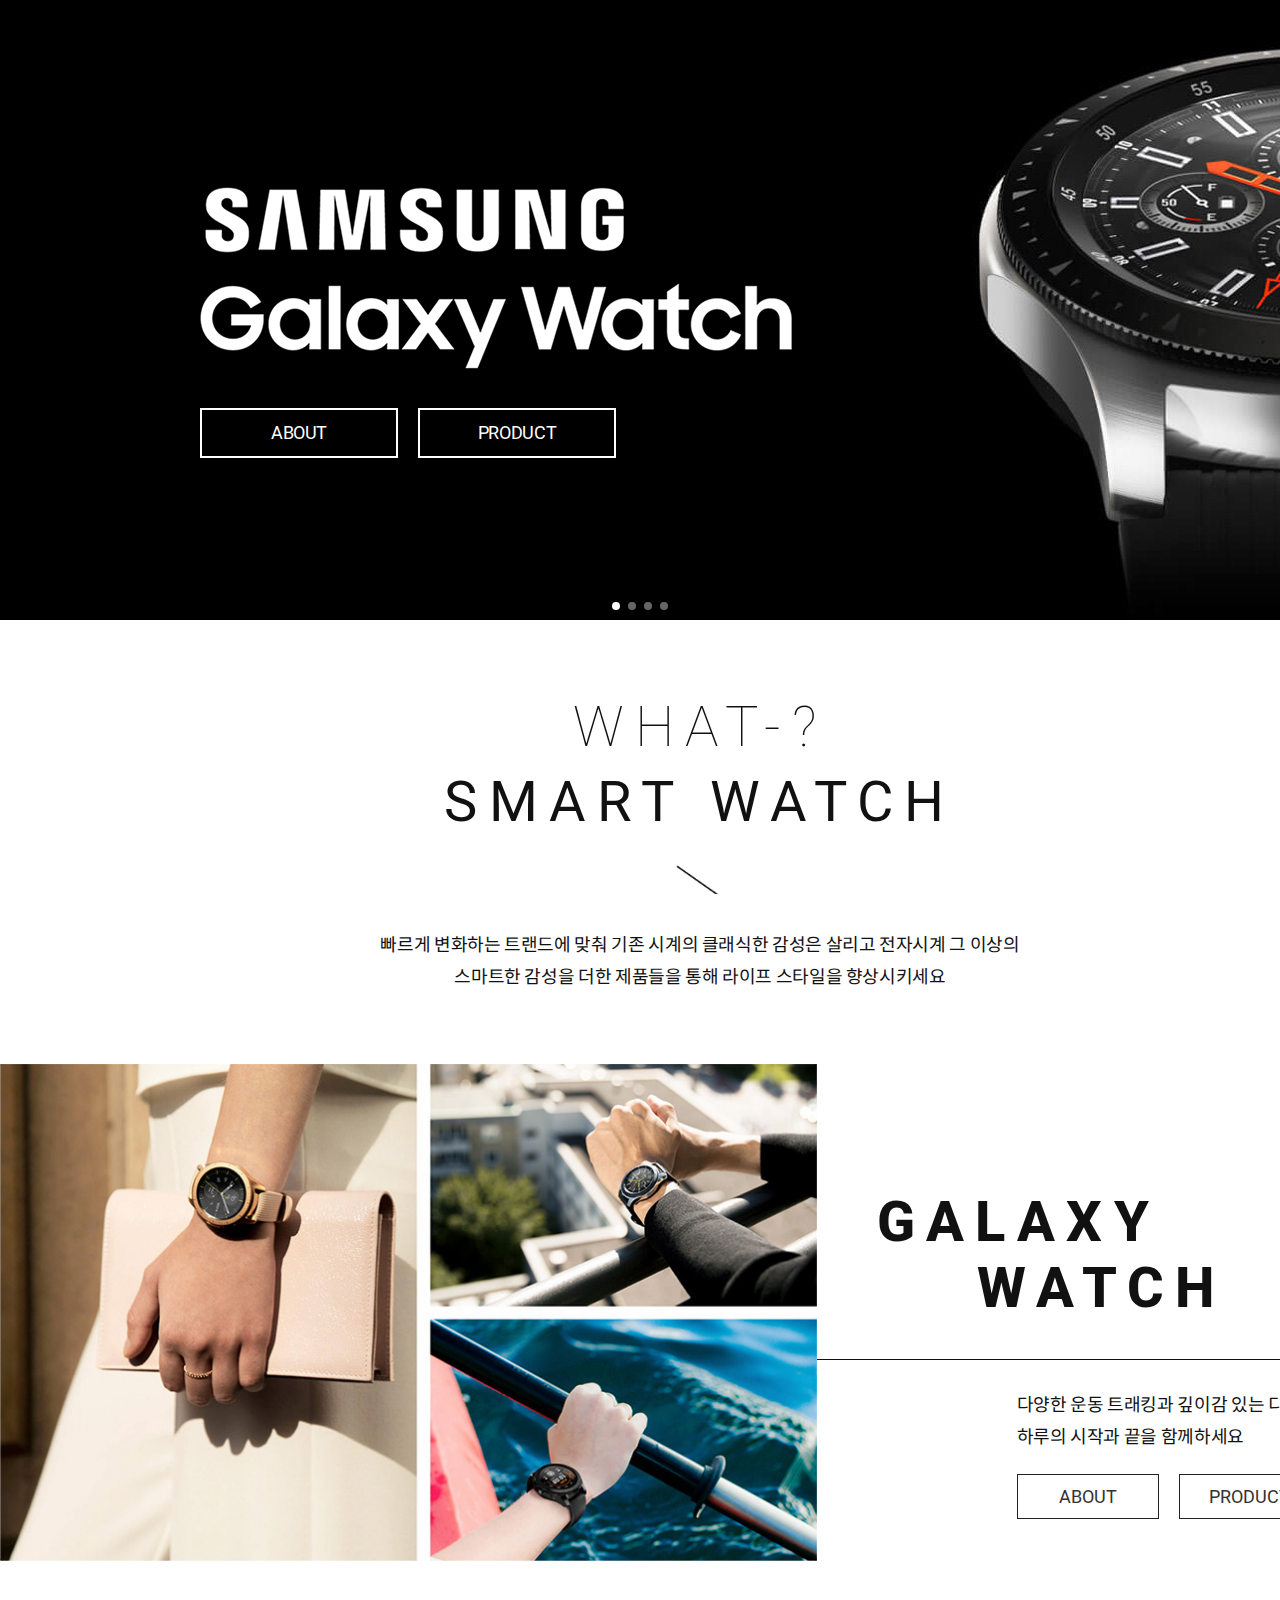
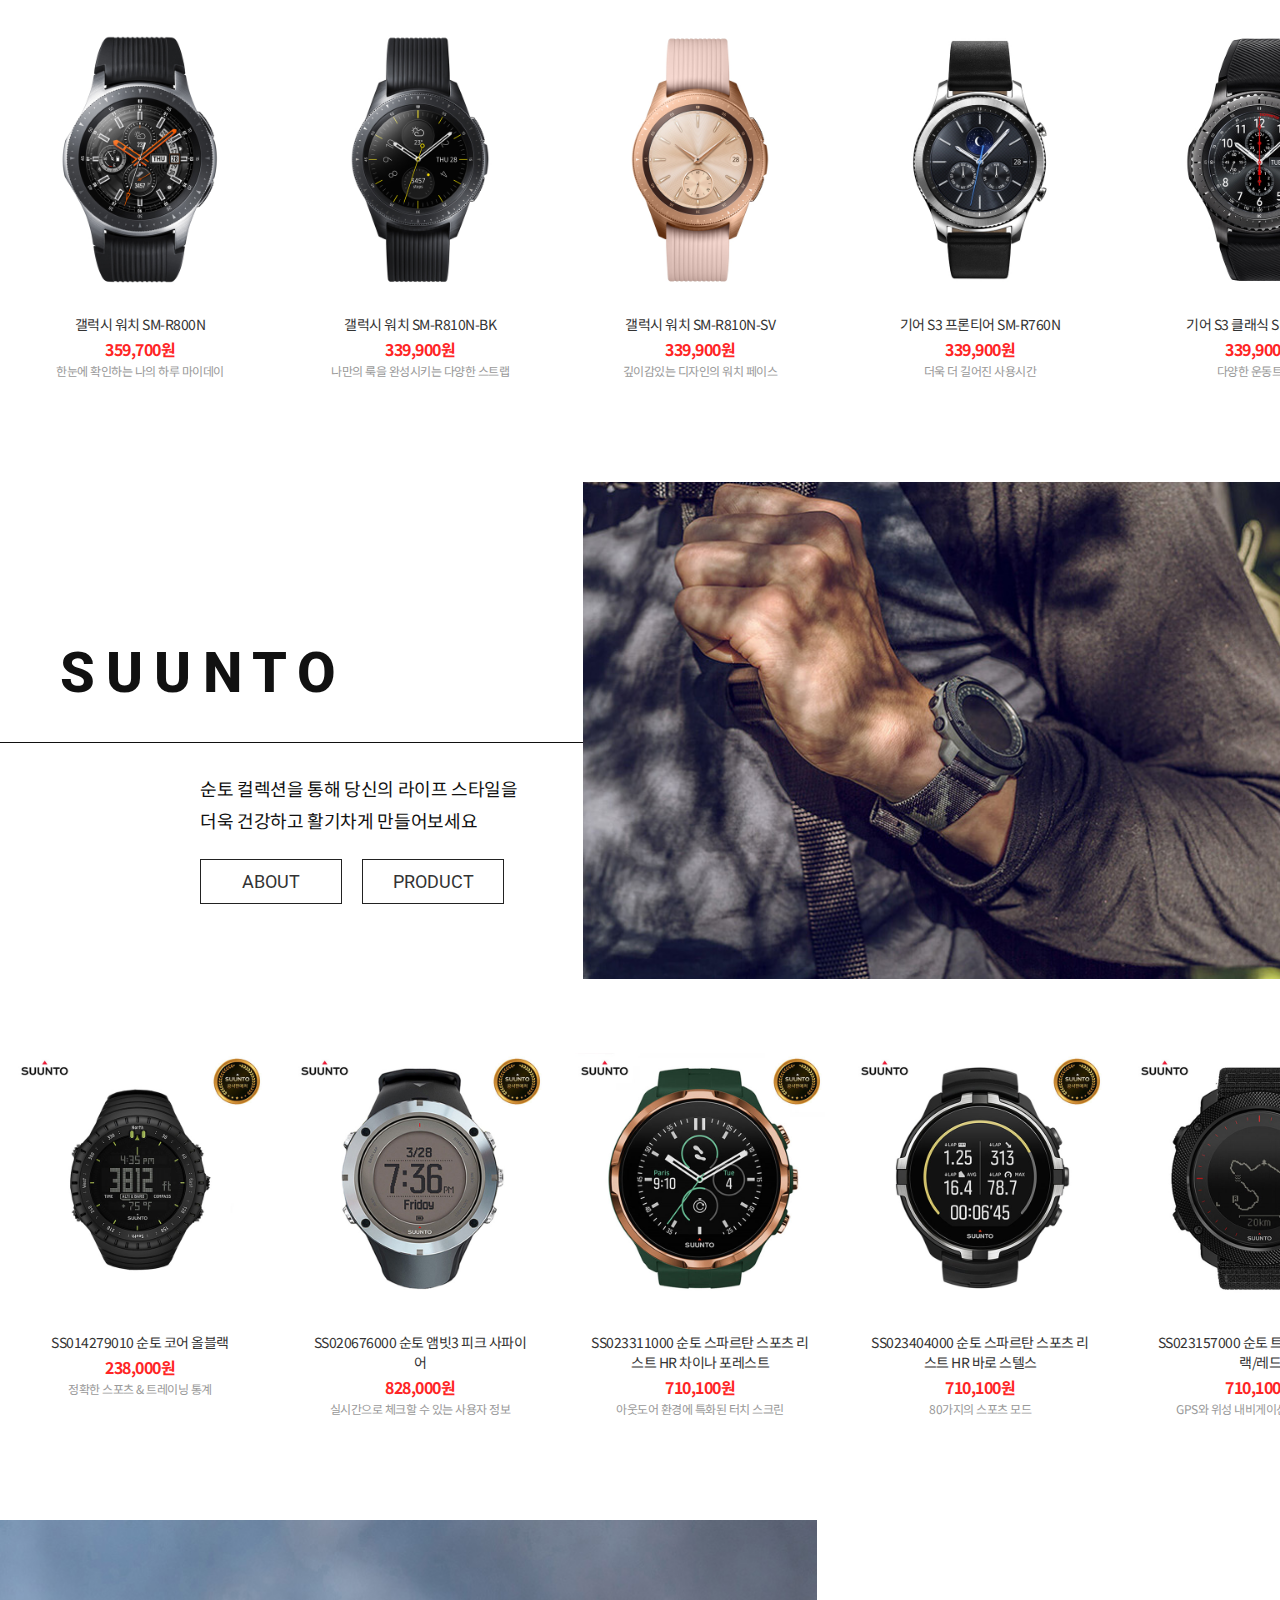
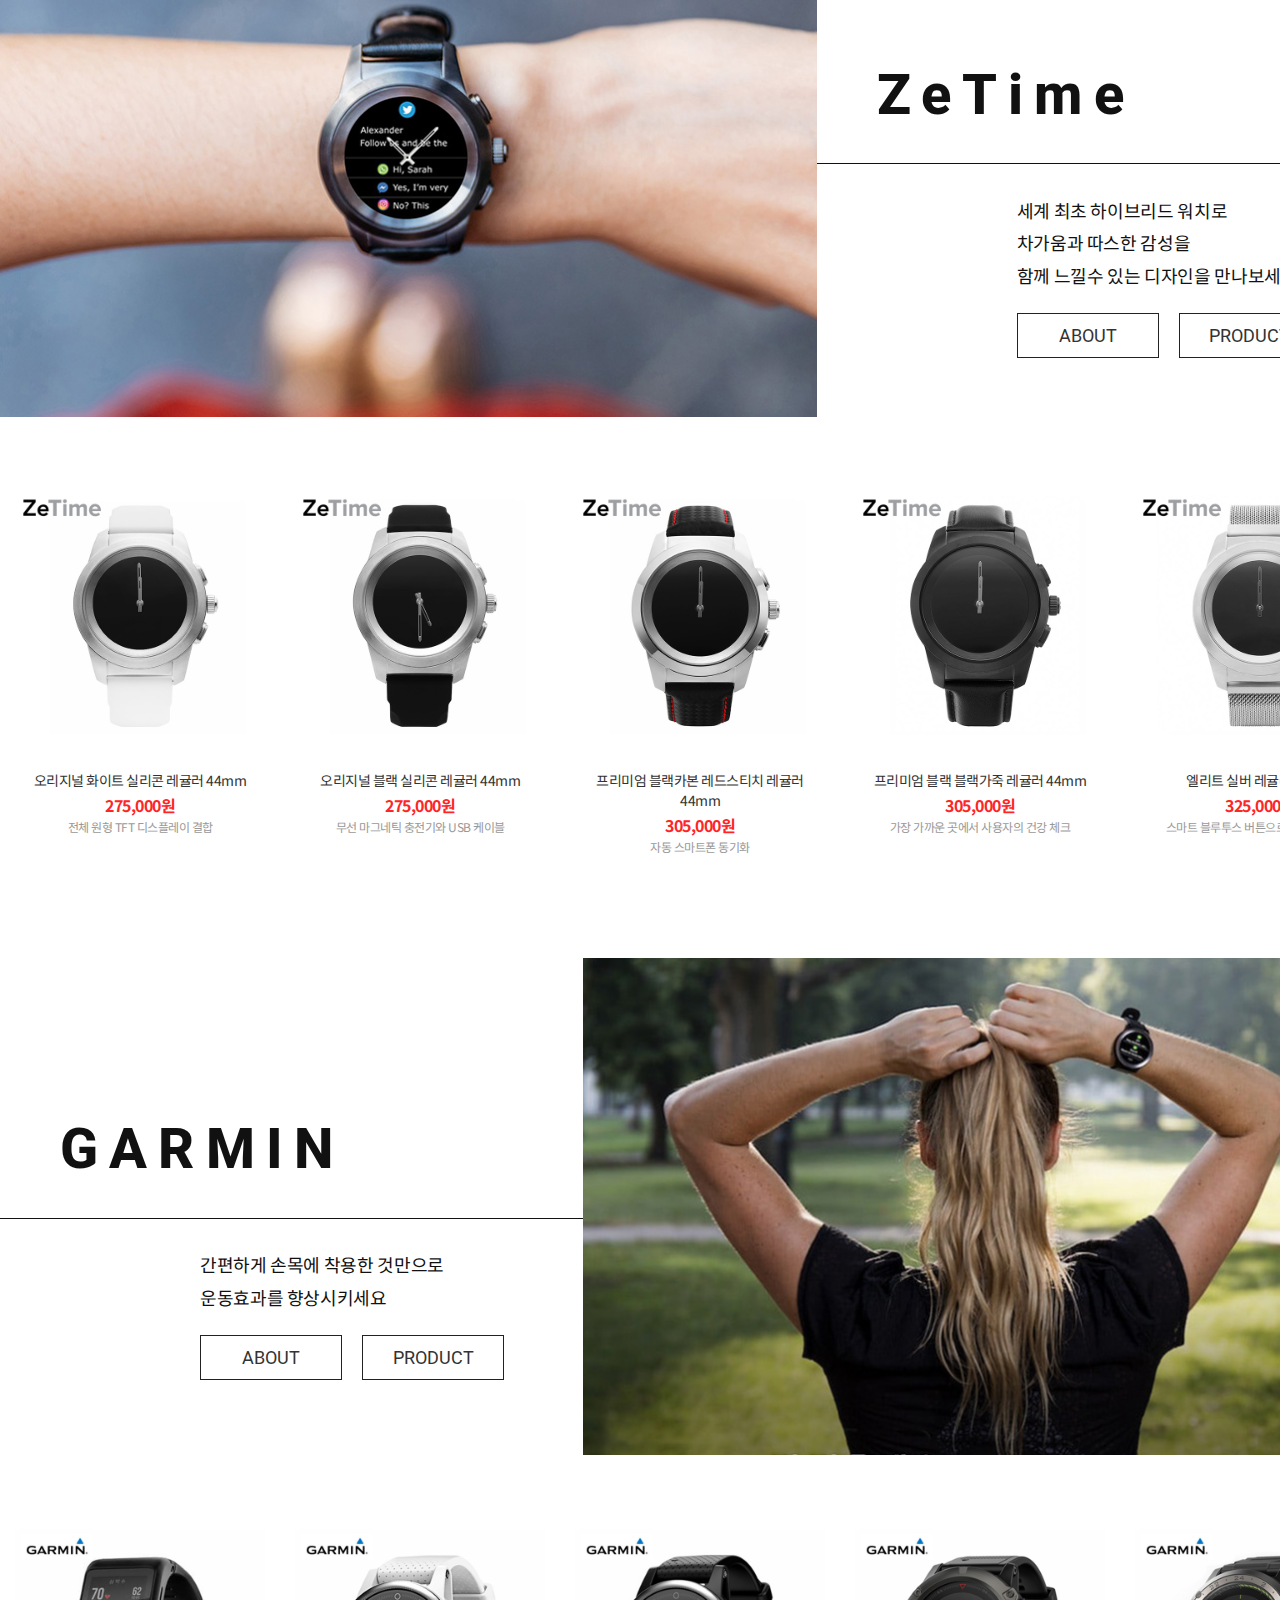
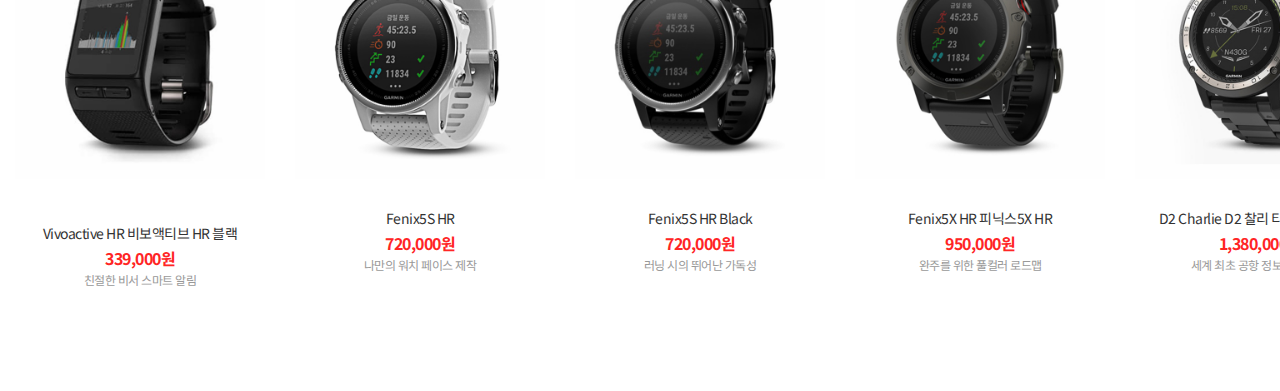
<file: index.html>
<!DOCTYPE html>
<html lang="en">
<head>
    <meta charset="UTF-8">
    <title>SMART WATCH</title>
    <link href="https://fonts.googleapis.com/css?family=Roboto:100,300,400,500,700|Noto+Sans+KR:100,300,400,500,700,900|Nanum+Gothic:400,700,800" rel="stylesheet">
    <link rel="stylesheet" href="https://cdnjs.cloudflare.com/ajax/libs/font-awesome/4.7.0/css/font-awesome.min.css">
    <link rel="stylesheet" href="css/smatwatch.css">
    <link rel="stylesheet" href="css/swiper.black.min.css">
    <script src="js/swiper.min.js"></script>
</head>
<body>
        <!-- 스마트워치 상단 배너 영역 -->
        <div class="smart_topWrap">
            <div class="smart_mainBanner swiper-container">
                <div class="swiper-wrapper">
                    <div class="swiper-slide">
                        <img src="img/main_visual_01.jpg" alt="삼성 갤럭시워치 메인배너" />
                        <div class="mainBanner_logo">
                            <img src="img/main_visual_logo_01.png" alt="삼성 갤럭시워치 로고" />
                            <ul class="main_visual_link">
                                <li><a href="galaxy_page.html" class="smart_font18 roboto " target="_blank">ABOUT</a></li>
                                <li><a href="#" class="smart_font18 roboto ">PRODUCT</a></li>
                             </ul>
                        </div>
                    </div>
                    <div class="swiper-slide">
                        <img src="img/main_visual_02.jpg" alt="순토 메인배너" />
                        <div class="mainBanner_logo">
                            <img src="img/main_visual_logo_02.png" alt="순토 로고" />
                            <ul class="main_visual_link">
                                <li><a href="suunto_page.html" class=" smart_font18 roboto" target="_blank">ABOUT</a></li>
                                <li><a href="#" class="smart_font18 roboto">PRODUCT</a></li>
                             </ul>
                        </div>
                    </div>
                    <div class="swiper-slide">
                        <img src="img/main_visual_03.jpg" alt="지타임 메인배너" />
                        <div class="mainBanner_logo">
                            <img src="img/main_visual_logo_03.png" alt="지타임 로고" />
                            <ul class="main_visual_link">
                                <li><a href="zetime_page.html" class="smart_font18 roboto" target="_blank">ABOUT</a></li>
                                <li><a href="#" class="smart_font18 roboto">PRODUCT</a></li>
                             </ul>
                        </div>
                    </div>
                    <div class="swiper-slide">
                        <img src="img/main_visual_04.jpg" alt="가민 메인배너" />
                        <div class="mainBanner_logo">
                            <img src="img/main_visual_logo_04.png" alt="가민 로고" />
                            <ul class="main_visual_link">
                                <li><a href="garmin_page.html" class="smart_font18 roboto" style="border:2px solid #000; color:#000;" target="_blank">ABOUT</a></li>
                                <li> <a href="#" class="smart_font18 roboto" style="border:2px solid #000; color:#000;">PRODUCT</a></li>
                             </ul>
                        </div>
                    </div>
                </div>
                <div class="swiper-pagination mainBanner-pagination"></div>
                <div class="swiper-button-next"></div>
                <div class="swiper-button-prev"></div>
            </div>
        </div>
        <!-- 스마트워치 상단 배너 영역 -->
        <!-- 스마트워치 콘텐츠 영역 -->
        <div class="smart_contents">
            <div class="smart_contHead">
                <h3 class="smart_font35 roboto">
                    <span>WHAT-?</span>
                    <strong>SMART WATCH</strong>
                </h3>
                <p class="smart_font18">빠르게 변화하는 트랜드에 맞춰 기존 시계의 클래식한 감성은 살리고 전자시계 그 이상의<br/>
                스마트한 감성을 더한 제품들을 통해 라이프 스타일을 향상시키세요</p>
            </div>        
            <!-- 스마트워치 상품 영역 -->
            <div class="smart_contWrap even">
                <div class="smart_contArea">
                    <div class="cont_image"><a href="galaxy_page.html" target="_blank"><img src="img/gear_goods_img01.jpg" alt="갤럭시워치 썸네일 이미지" /></a></div>
                    <div class="cont_text">
                        <strong class="smart_font35 roboto">GALAXY<br/><span>WATCH</span></strong>
                        <div class="underline galaxyline"></div>
                        <p class="smart_font18 smart_txt">
                            <span>다양한 운동 트래킹과 깊이감 있는 디자인으로 <br/>하루의 시작과 끝을 함께하세요</span>
                        </p>
                        <ul class="link_list">
                                <li><a href="galaxy_page.html" class="product_more" target="_blank">ABOUT</a></li>
                                <li><a href="#" class="product_more">PRODUCT</a></li>
                         </ul>
                            
                    </div>
                </div>
                <div class="product_wrap">
                    <ul class="product_list">
                          <li>
                              <div class="prd_img">
                                  <a href="#" class="prd_img_hover">
                                  <img src="img/SM-R800N.jpg" alt="SM-R800N">
                                  <span>
                                      <i class="fa fa-plus"></i>
                                  </span>
                                  </a>
                              </div>
                              <div class="prd_txt_box">
                                  <h3 class="prd_name">갤럭시 워치 SM-R800N </h3>
                                  <span class="prd_price">359,700원</span>
                                  <p class="prd_txt">한눈에 확인하는 나의 하루 마이데이</p>
                              </div>
                          </li>
                          <li>
                              <div class="prd_img">
                                  <a href="#" class="prd_img_hover">
                                  <img src="img/SM-R810N-BK.jpg" alt="SM-R810N-BK">
                                  <span>
                                      <i class="fa fa-plus"></i>
                                  </span>
                                  </a>
                              </div>
                              <div class="prd_txt_box">
                                  <h3 class="prd_name">갤럭시 워치 SM-R810N-BK</h3>
                                  <span class="prd_price">339,900원</span>
                                  <p class="prd_txt">나만의 룩을 완성시키는 다양한 스트랩</p>
                              </div>
                          </li>
                          <li>
                              <div class="prd_img">
                                  <a href="#" class="prd_img_hover">
                                  <img src="img/SM-R810N-SV.jpg" alt="SM-R810N-SV">
                                  <span>
                                      <i class="fa fa-plus"></i>
                                  </span>
                                  </a>
                              </div>
                              <div class="prd_txt_box">
                                  <h3 class="prd_name">갤럭시 워치 SM-R810N-SV</h3>
                                  <span class="prd_price">339,900원</span>
                                  <p class="prd_txt">깊이감있는 디자인의 워치 페이스</p>
                              </div>
                          </li>
                          <li>
                              <div class="prd_img">
                                  <a href="#" class="prd_img_hover">
                                  <img src="img/SM-R770N.jpg" alt="SM-R770N">
                                  <span>
                                      <i class="fa fa-plus"></i>
                                  </span>
                                  </a>
                              </div>
                              <div class="prd_txt_box">
                                  <h3 class="prd_name">기어 S3 프론티어 SM-R760N</h3>
                                  <span class="prd_price">339,900원</span>
                                  <p class="prd_txt">더욱 더 길어진 사용시간</p>
                              </div>
                          </li>
                          <li>
                              <div class="prd_img">
                                  <a href="#" class="prd_img_hover">
                                  <img src="img/SM-R760N.jpg" alt="SM-R760N">
                                  <span>
                                      <i class="fa fa-plus"></i>
                                  </span>
                                  </a>
                              </div>
                              <div class="prd_txt_box">
                                  <h3 class="prd_name">기어 S3 클래식 SM-R770N</h3>
                                  <span class="prd_price">339,900원</span>
                                  <p class="prd_txt">다양한 운동트래킹</p>
                              </div>
                          </li>
                          
                      </ul>
                </div>
            </div>
            <!-- 스마트워치 상품 영역 -->
            <!-- 스마트워치 상품 영역 -->
            <div class="smart_contWrap odd">
                <div class="smart_contArea">
                    <div class="cont_text">
                        <strong class="smart_font35 roboto">SUUNTO</strong>
                        <div class="underline"></div>
                        <p class="smart_font18">
                            <span>순토 컬렉션을 통해 당신의 라이프 스타일을<br/>더욱 건강하고 활기차게 만들어보세요</span>
                        </p>
                        <ul class="link_list">
                                <li><a href="suunto_page.html" class="product_more" target="_blank">ABOUT</a></li>
                                <li><a href="#" class="product_more">PRODUCT</a></li>
                         </ul>
                    </div>
                    <div class="cont_image"><a href="suunto_page.html" target="_blank"><img src="img/gear_goods_img02.jpg" alt="순토 썸네일 이미지" /></a></div>
                </div>
                <div class="product_wrap">
                    <ul class="product_list">
                          <li>
                              <div class="prd_img">
                                  <a href="#">
                                  <img src="img/SS014279010.jpg" alt="SS014279010">
                                  <span>
                                      <i class="fa fa-plus"></i>
                                  </span>
                                  </a>
                              </div>
                              <div class="prd_txt_box">
                                  <h3 class="prd_name">SS014279010 순토 코어 올블랙</h3>
                                  <span class="prd_price">238,000원</span>
                                  <p class="prd_txt">정확한 스포츠 & 트레이닝 통계</p>
                              </div>
                          </li>
                          <li>
                              <div class="prd_img">
                                  <a href="#" class="prd_img_hover">
                                  <img src="img/SS020676000.jpg" alt="SS020676000">
                                  <span>
                                      <i class="fa fa-plus"></i>
                                  </span>
                                  </a>
                              </div>
                              <div class="prd_txt_box">
                                  <h3 class="prd_name">SS020676000 순토 앰빗3 피크 사파이어</h3>
                                  <span class="prd_price">828,000원</span>
                                  <p class="prd_txt">실시간으로 체크할 수 있는 사용자 정보</p>
                              </div>
                          </li>
                          <li>
                              <div class="prd_img">
                                  <a href="#" class="prd_img_hover">
                                  <img  src="img/SS023311000.jpg" alt="SS023311000">
                                  <span>
                                      <i class="fa fa-plus"></i>
                                  </span>
                                  </a>
                              </div>
                              <div class="prd_txt_box">
                                  <h3 class="prd_name">SS023311000 순토 스파르탄 스포츠 리스트 HR 차이나 포레스트</h3>
                                  <span class="prd_price">710,100원</span>
                                  <p class="prd_txt">아웃도어 환경에 특화된 터치 스크린</p>
                              </div>
                          </li>
                          <li>
                              <div class="prd_img">
                                  <a href="#" class="prd_img_hover">
                                  <img src="img/SS023404000.jpg" alt="SS023404000">
                                  <span>
                                      <i class="fa fa-plus"></i>
                                  </span>
                                  </a>
                              </div>
                              <div class="prd_txt_box">
                                  <h3 class="prd_name">SS023404000 순토 스파르탄 스포츠 리스트 HR 바로 스텔스</h3>
                                  <span class="prd_price">710,100원</span>
                                  <p class="prd_txt">80가지의 스포츠 모드</p>
                              </div>
                          </li>
                          <li>
                              <div class="prd_img">
                                  <a href="#" class="prd_img_hover">
                                  <img src="img/SS023157000.jpg" alt="SS023157000">
                                  <span>
                                      <i class="fa fa-plus"></i>
                                  </span>
                                  </a>
                              </div>
                              <div class="prd_txt_box">
                                  <h3 class="prd_name">SS023157000 순토 트레버스 알파 블랙/레드</h3>
                                  <span class="prd_price">710,100원</span>
                                  <p class="prd_txt">GPS와 위성 내비게이션 시스템 제공</p>
                              </div>
                          </li>
                          
                      </ul>
                </div>
            </div>
            <!-- 스마트워치 상품 영역 -->
            <!-- 스마트워치 상품 영역 -->
            <div class="smart_contWrap even">
                <div class="smart_contArea">
                    <div class="cont_image"><a href="zetime_page.html" target="_blank"><img src="img/gear_goods_img03.jpg" alt="지타임 썸네일 이미지" /></a></div>
                    <div class="cont_text">
                        <strong class="smart_font35 roboto">ZeTime</strong>
                        <div class="underline" style="bottom:257px;"></div>
                        <p class="smart_font18">
                            <span>세계 최초 하이브리드 워치로<br/> 차가움과 따스한 감성을 <br/>함께 느낄수 있는 디자인을 만나보세요</span>
                        </p>
                        <ul class="link_list">
                                <li><a href="zetime_page.html" class="product_more" target="_blank">ABOUT</a></li>
                                <li><a href="#" class="product_more">PRODUCT</a></li>
                         </ul>
                    </div>
                </div>
                <div class="product_wrap">
                    <ul class="product_list">
                          <li>
                              <div class="prd_img">
                                  <a href="#" class="prd_img_hover">
                                  <img  src="img/zeTime_pd_01.jpg" alt="오리지널 화이트 실리콘 레귤러 44mm">
                                  <span>
                                      <i class="fa fa-plus"></i>
                                  </span>
                                  </a>
                              </div>
                              <div class="prd_txt_box">
                                  <h3 class="prd_name">오리지널 화이트 실리콘 레귤러 44mm</h3>
                                  <span class="prd_price">275,000원</span>
                                  <p class="prd_txt">전체 원형 TFT 디스플레이 결합</p>
                              </div>
                          </li>
                          <li>
                              <div class="prd_img">
                                  <a href="#" class="prd_img_hover">
                                  <img src="img/zeTime_pd_02.jpg" alt="오리지널 블랙 실리콘 레귤러 44mm">
                                  <span>
                                      <i class="fa fa-plus"></i>
                                  </span>
                                  </a>
                              </div>
                              <div class="prd_txt_box">
                                  <h3 class="prd_name">오리지널 블랙 실리콘 레귤러 44mm</h3>
                                  <span class="prd_price">275,000원</span>
                                  <p class="prd_txt">무선 마그네틱 충전기와 USB 케이블</p>
                              </div>
                          </li>
                          <li>
                              <div class="prd_img">
                                  <a href="#" class="prd_img_hover">
                                  <img src="img/zeTime_pd_03.jpg" alt="프리미엄 블랙카본 레드스티치 레귤러 44mm">
                                  <span>
                                      <i class="fa fa-plus"></i>
                                  </span>
                                  </a>
                              </div>
                              <div class="prd_txt_box">
                                  <h3 class="prd_name">프리미엄 블랙카본 레드스티치 레귤러 44mm</h3>
                                  <span class="prd_price">305,000원</span>
                                  <p class="prd_txt">자동 스마트폰 동기화</p>
                              </div>
                          </li>
                          <li>
                              <div class="prd_img">
                                  <a href="#" class="prd_img_hover">
                                  <img src="img/zeTime_pd_04.jpg" alt="프리미엄 블랙 블랙가죽 레귤러 44mm">
                                  <span>
                                      <i class="fa fa-plus"></i>
                                  </span>
                                  </a>
                              </div>
                              <div class="prd_txt_box">
                                  <h3 class="prd_name">프리미엄 블랙 블랙가죽 레귤러 44mm</h3>
                                  <span class="prd_price">305,000원</span>
                                  <p class="prd_txt">가장 가까운 곳에서 사용자의 건강 체크</p>
                              </div>
                          </li>
                          <li>
                              <div class="prd_img">
                                  <a href="#" class="prd_img_hover">
                                  <img src="img/zeTime_pd_05.jpg" alt="엘리트 실버 레귤러 44mm">
                                  <span>
                                      <i class="fa fa-plus"></i>
                                  </span>
                                  </a>
                              </div>
                              <div class="prd_txt_box">
                                  <h3 class="prd_name">엘리트 실버 레귤러 44mm</h3>
                                  <span class="prd_price">325,000원</span>
                                  <p class="prd_txt">스마트 블루투스 버튼으로 더욱 간편하게</p>
                              </div>
                          </li>
                          
                      </ul>
                </div>
            </div>
            <!-- 스마트워치 상품 영역 -->
            <!-- 스마트워치 상품 영역 -->
            <div class="smart_contWrap odd">
                <div class="smart_contArea">
                    <div class="cont_text">
                        <strong class="smart_font35 roboto">GARMIN</strong>
                        <div class="underline"></div>
                        <p class="smart_font18">
                            <span>간편하게 손목에 착용한 것만으로<br/>운동효과를 향상시키세요</span>
                           
                        </p>
                        <ul class="link_list">
                                <li><a href="garmin_page.html" class="product_more" target="_blank">ABOUT</a></li>
                                <li> <a href="#" class="product_more">PRODUCT</a></li>
                         </ul>
                    </div>
                    <div class="cont_image"><a href="garmin_page.html" target="_blank"><img src="img/gear_goods_img04.jpg" alt="가민 썸네일 이미지" /></a></div>
                </div>
                <div class="product_wrap">
                    <ul class="product_list">
                          <li>
                              <div class="prd_img">
                                  <a href="#" class="prd_img_hover">
                                  <img class="prd_img" src="img/garmin_pd_01.jpg" alt="Vivoactive HR 비보액티브 HR 블랙">
                                  <span>
                                      <i class="fa fa-plus"></i>
                                  </span>
                                  </a>
                              </div>
                              <div class="prd_txt_box">
                                  <h3 class="prd_name">Vivoactive HR 비보액티브 HR 블랙</h3>
                                  <span class="prd_price">339,000원</span>
                                  <p class="prd_txt">친절한 비서 스마트 알림</p>
                              </div>
                          </li>
                          <li>
                              <div class="prd_img">
                                  <a href="#" class="prd_img_hover">
                                  <img src="img/garmin_pd_02.jpg" alt="Fenix5S HR">
                                  <span>
                                      <i class="fa fa-plus"></i>
                                  </span>
                                  </a>
                              </div>
                              <div class="prd_txt_box">
                                  <h3 class="prd_name">Fenix5S HR</h3>
                                  <span class="prd_price">720,000원</span>
                                  <p class="prd_txt">나만의 워치 페이스 제작</p>
                              </div>
                          </li>
                          <li>
                              <div class="prd_img">
                                  <a href="#" class="prd_img_hover">
                                  <img src="img/garmin_pd_03.jpg" alt="Fenix5S HR Black">
                                  <span>
                                      <i class="fa fa-plus"></i>
                                  </span>
                                  </a>
                              </div>
                              <div class="prd_txt_box">
                                  <h3 class="prd_name">Fenix5S HR Black</h3>
                                  <span class="prd_price">720,000원</span>
                                  <p class="prd_txt">러닝 시의 뛰어난 가독성</p>
                              </div>
                          </li>
                          <li>
                              <div class="prd_img">
                                  <a href="#" class="prd_img_hover">
                                  <img src="img/garmin_pd_04.jpg" alt="Fenix5X HR 피닉스5X HR">
                                  <span>
                                      <i class="fa fa-plus"></i>
                                  </span>
                                  </a>
                              </div>
                              <div class="prd_txt_box">
                                  <h3 class="prd_name">Fenix5X HR 피닉스5X HR</h3>
                                  <span class="prd_price">950,000원</span>
                                  <p class="prd_txt">완주를 위한 풀컬러 로드맵</p>
                              </div>
                          </li>
                          <li>
                              <div class="prd_img">
                                  <a href="#" class="prd_img_hover">
                                  <img src="img/garmin_pd_05.jpg" alt="D2 Charlie">
                                  <span>
                                      <i class="fa fa-plus"></i>
                                  </span>
                                  </a>
                              </div>
                              <div class="prd_txt_box">
                                  <h3 class="prd_name">D2 Charlie D2 찰리 티타늄 항공시계</h3>
                                  <span class="prd_price">1,380,000원</span>
                                  <p class="prd_txt">세계 최초 공항 정보 내장 시계</p>
                              </div>
                          </li>
                          
                      </ul>
                </div>
            </div>
            <!-- 스마트워치 상품 영역 -->
        </div>
        <!-- 스마트워치 콘텐츠 영역 -->

</body>
<script src="https://cdnjs.cloudflare.com/ajax/libs/jquery/2.1.3/jquery.min.js"></script>
<script src="js/smartwatch.js"></script>
</html>
</file>
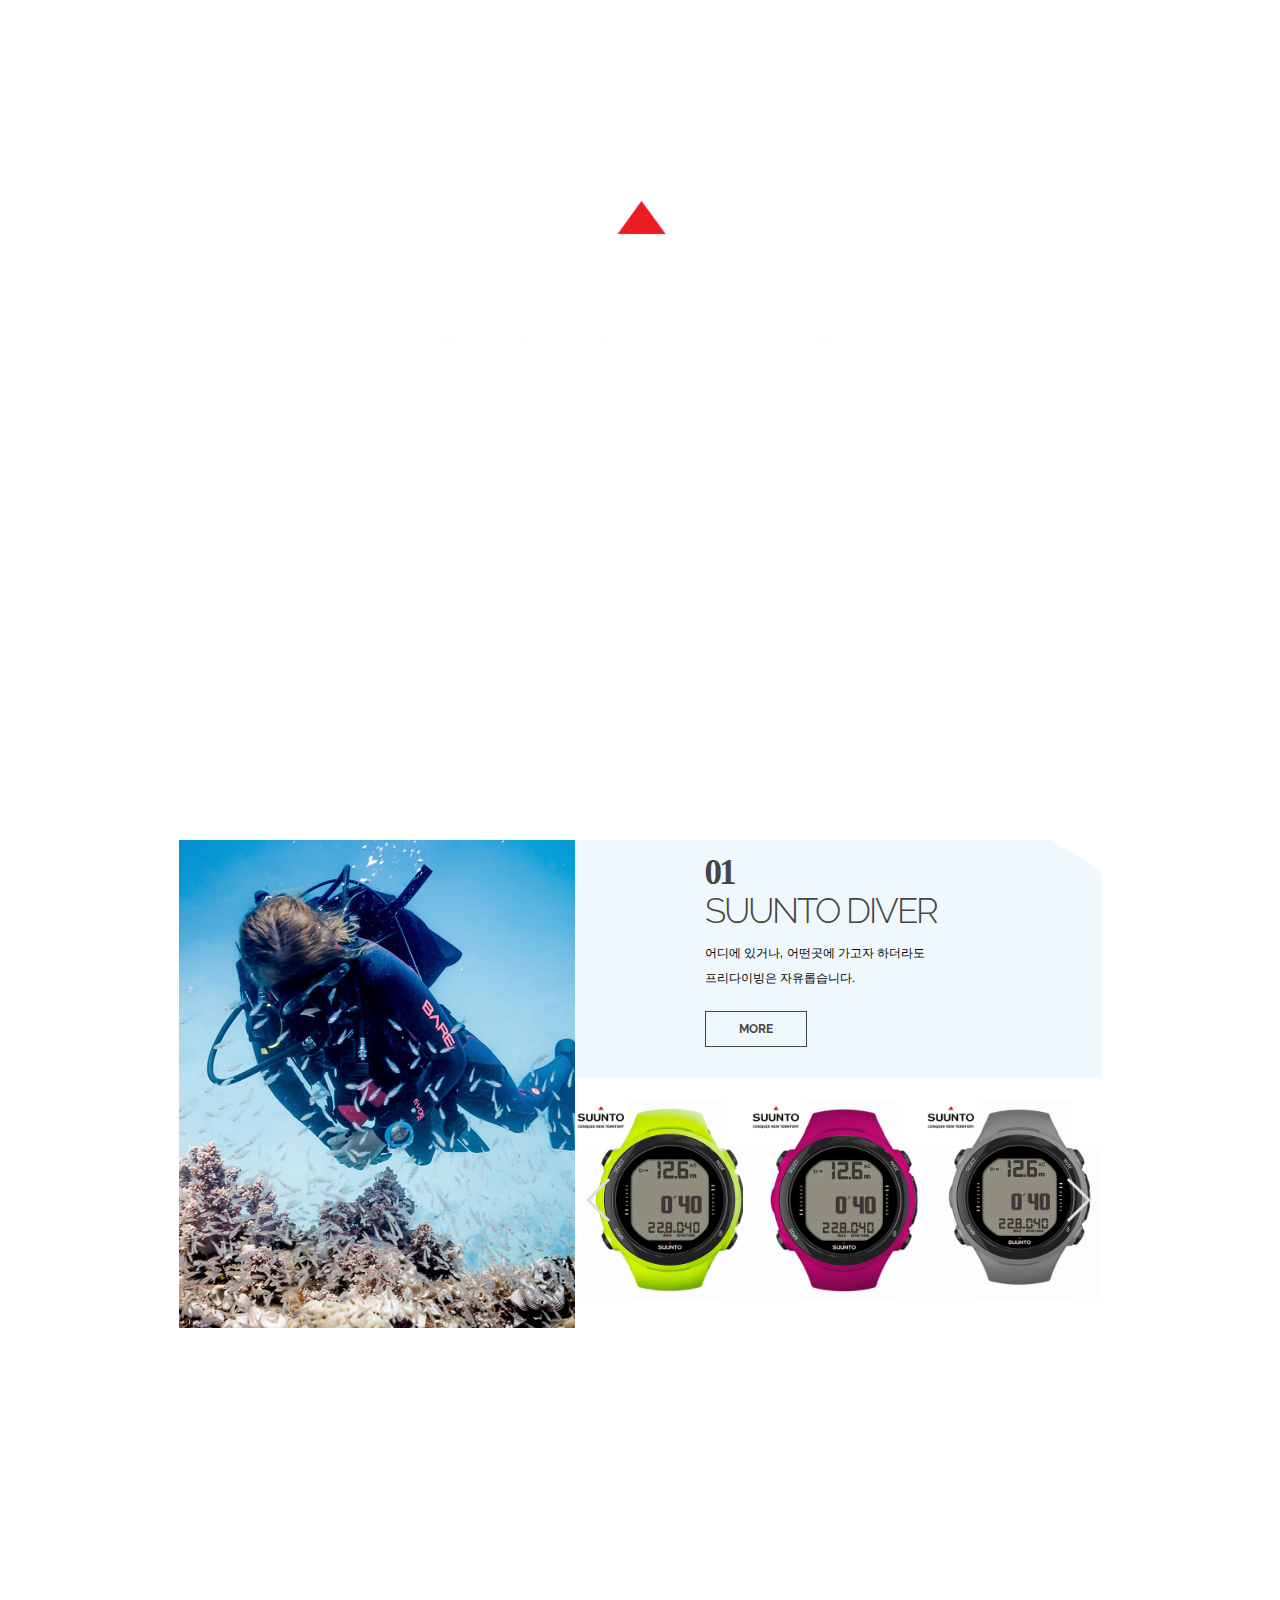
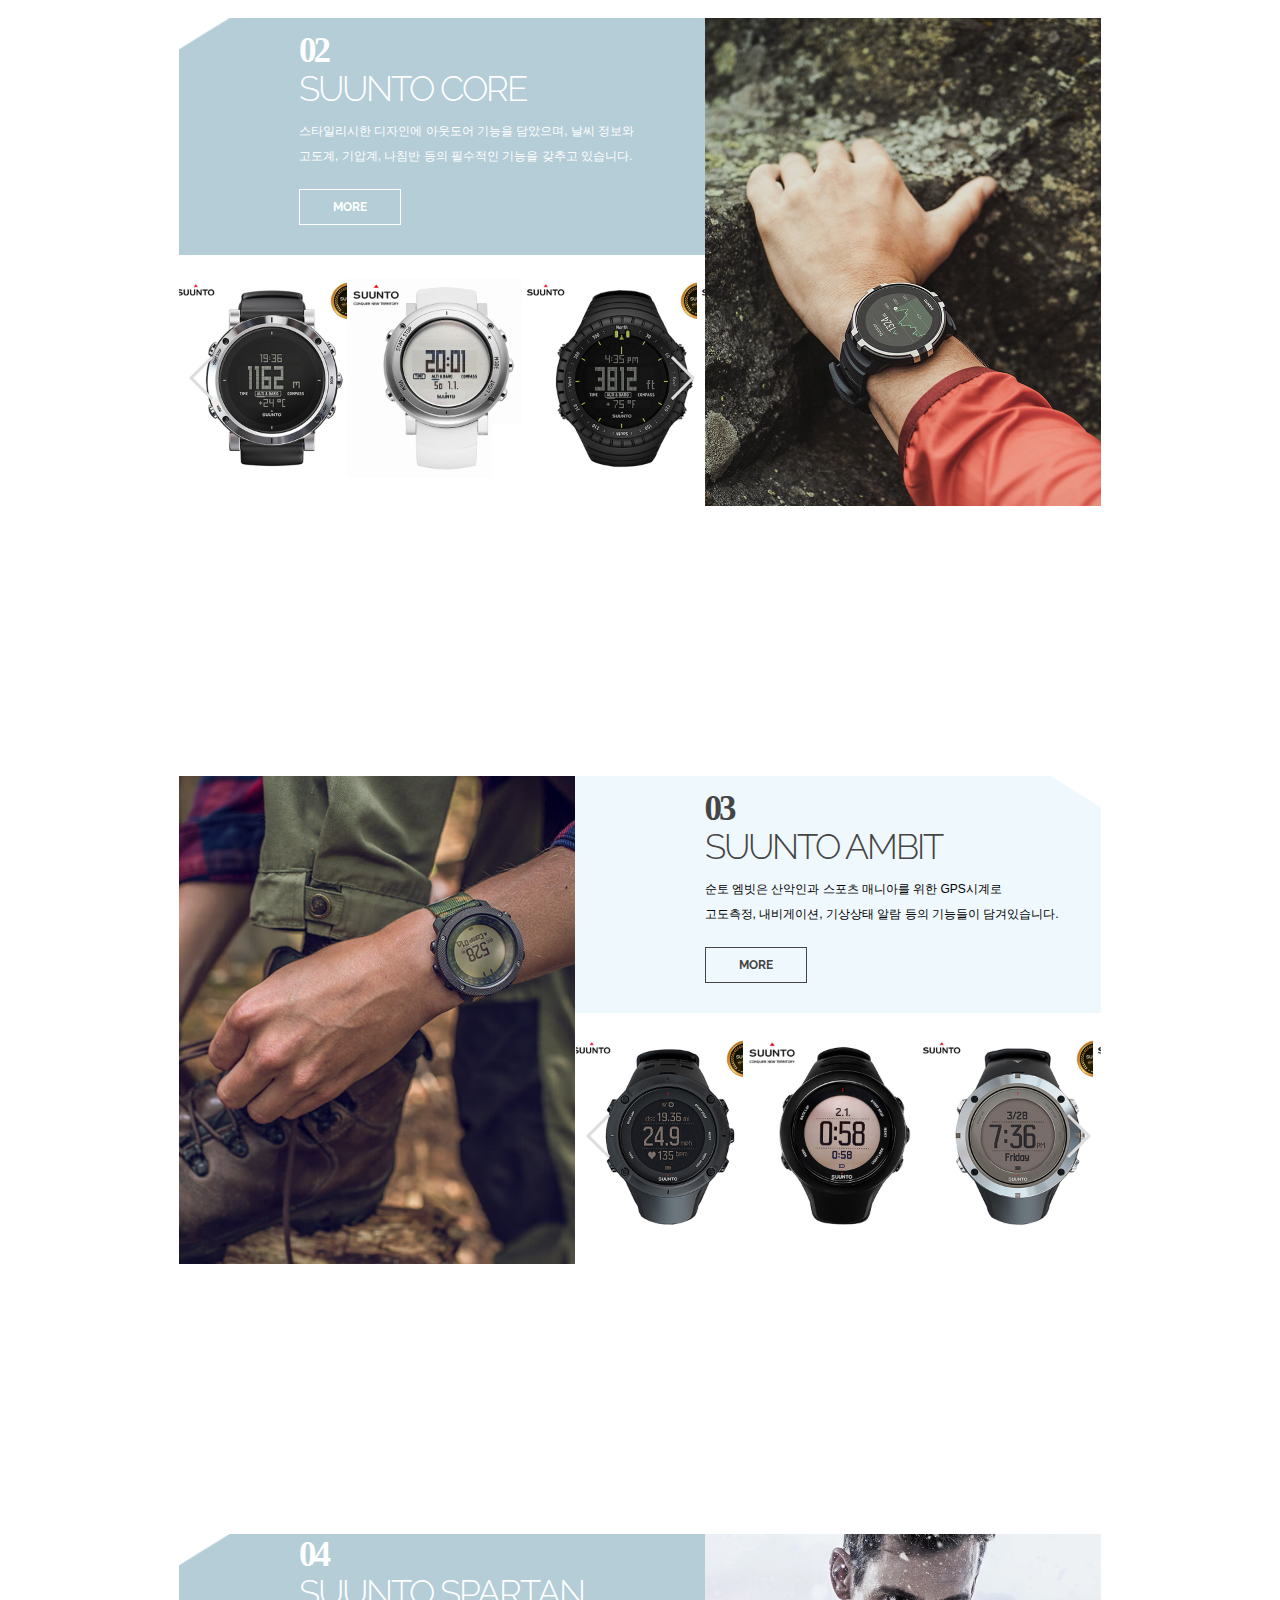
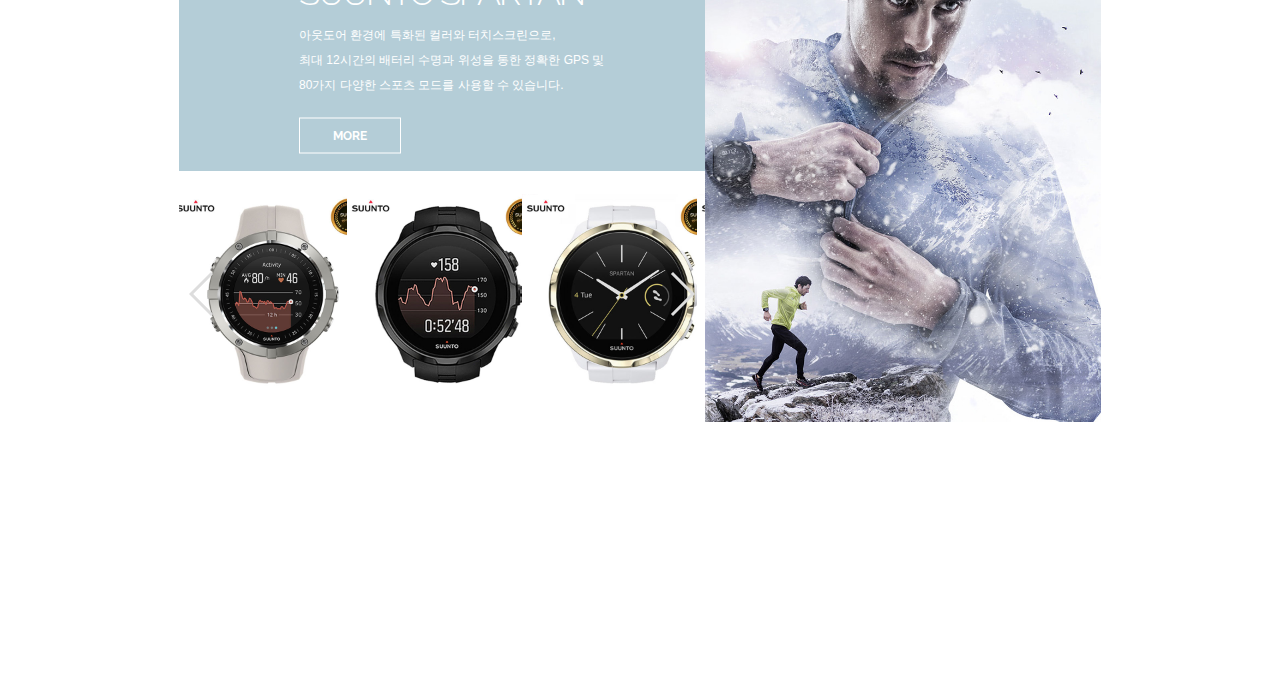
<file: suunto_page.html>
<!DOCTYPE html>
<html lang="en">
<head>
    <meta charset="UTF-8">
    <title>[SMART WATCH] SUUNTO</title>
    <link href="https://fonts.googleapis.com/css?family=Nanum+Gothic:400,700,800|Noto+Sans+KR:100,300,400,500,700,900|Raleway:100,100i,200,200i,300,300i,400,400i,500,500i,600,600i,700,700i,800,800i,900,900i" rel="stylesheet">
    <link rel="stylesheet" href="https://cdnjs.cloudflare.com/ajax/libs/font-awesome/4.7.0/css/font-awesome.min.css">
    <link rel="stylesheet" href="css/swiper.min.css">
    <link rel="stylesheet" href="css/suunto_page.css">
    <style>
            .swiper-button-prev {
                left: 10px;
                background-image: url("data:image/svg+xml;charset=utf-8,%3Csvg%20xmlns%3D'http%3A%2F%2Fwww.w3.org%2F2000%2Fsvg'%20viewBox%3D'0%200%2027%2044'%3E%3Cpath%20d%3D'M0%2C22L22%2C0l2.1%2C2.1L4.2%2C22l19.9%2C19.9L22%2C44L0%2C22L0%2C22L0%2C22z'%20fill%3D'%23dddddd'%2F%3E%3C%2Fsvg%3E");
            }

            .swiper-button-next {
                right: 10px;
                background-image: url("data:image/svg+xml;charset=utf-8,%3Csvg%20xmlns%3D'http%3A%2F%2Fwww.w3.org%2F2000%2Fsvg'%20viewBox%3D'0%200%2027%2044'%3E%3Cpath%20d%3D'M27%2C22L27%2C22L5%2C44l-2.1-2.1L22.8%2C22L2.9%2C2.1L5%2C0L27%2C22L27%2C22z'%20fill%3D'%23dddddd'%2F%3E%3C%2Fsvg%3E")
            }
    </style>
</head>
<body>
    <div id="design_wrap">
        <div class="main_visual">
            <div class="main_video">
                <iframe src="https://www.youtube.com/embed/SmkVqa2uuig?amp;autoplay=1&amp;loop=1;playlist=SmkVqa2uuig&amp;&mute=1" frameborder="0" allow="autoplay; encrypted-media" allowfullscreen></iframe>
            </div>
            <div class="main_logo"><img src="img/suunto_logo.png" alt="순토로고"></div>
        </div>

        <div class="section_wrap">
            <div class="section section_bg">
                <div class="sub_wrap">
                    <div class="content_box content_box_right">
                       <div class="text_wrap"><img src="img/suunto_textbox1.png" alt=""></div>
                        <div class="text_box">
                            <span class="number">01</span>
                            <h2>SUUNTO DIVER</h2>
                            <p>
                                어디에 있거나, 어떤곳에 가고자 하더라도 <br>
                                프리다이빙은 자유롭습니다.
                            </p>
                            <a href="/shop/shopbrand.html?xcode=027&type=N&mcode=099&scode=001">MORE</a>
                        </div>
                        <div class="image_box">
                            <img src="img/suunto_banner_1.jpg" alt="배너1">
                        &nbsp;</div>
                        <div class="suunto_product">
                            <div class="swiper-container">
                                <div class="swiper-wrapper">
                                  <div class="swiper-slide"><a class="rolling_box" href="#"><img src="img/suunto_pd_01_01.jpg" alt="상품1_1"></a></div>
                                  <div class="swiper-slide"><a class="rolling_box" href="#"><img src="img/suunto_pd_01_02.jpg" alt="상품1_2"></a></div>
                                  <div class="swiper-slide"><a class="rolling_box" href="#"><img src="img/suunto_pd_01_03.jpg" alt="상품1_3"></a></div>
                                  <div class="swiper-slide"><a class="rolling_box" href="#"><img src="img/suunto_pd_01_04.jpg" alt="상품1_4"></a></div>
                                  <div class="swiper-slide"><a class="rolling_box" href="#"><img src="img/suunto_pd_01_05.jpg" alt="상품1_5"></a></div>
                                </div>
                                <!-- Add Arrows -->
                                <div class="swiper-button-next"></div>
                                <div class="swiper-button-prev"></div>
                              </div>
                        </div>
                    </div>
                </div>
            </div>
            <div class="section section_bg">
                <div class="sub_wrap">
                    <div class="content_box content_box_left">
                       <div class="text_wrap"><img src="img/suunto_textbox2.png" alt=""></div>
                        <div class="text_box">
                            <span class="number">02</span>
                            <h2>SUUNTO CORE</h2>
                            <p>
                                스타일리시한 디자인에 아웃도어 기능을 담았으며, 날씨 정보와 <br>
                                고도계, 기압계, 나침반 등의 필수적인 기능을 갖추고 있습니다.
                            </p>
                            <a href="/shop/shopbrand.html?xcode=027&type=N&mcode=099&scode=002">MORE</a>
                        </div>
                        <div class="image_box">
                            <img src="img/suunto_banner_2.jpg" alt="배너2">
                        &nbsp;</div>
                        <div class="suunto_product suunto_product_left">
                            <div class="swiper-container">
                                <div class="swiper-wrapper">
                                  <div class="swiper-slide"><a class="rolling_box" href="#"><img src="img/suunto_pd_02_01.jpg" alt="상품2_1"></a></div>
                                  <div class="swiper-slide"><a class="rolling_box" href="#"><img src="img/suunto_pd_02_02.jpg" alt="상품2_2"></a></div>
                                  <div class="swiper-slide"><a class="rolling_box" href="#"><img src="img/suunto_pd_02_03.jpg" alt="상품2_3"></a></div>
                                  <div class="swiper-slide"><a class="rolling_box" href="#"><img src="img/suunto_pd_02_04.jpg" alt="상품2_4"></a></div>
                                  <div class="swiper-slide"><a class="rolling_box" href="#"><img src="img/suunto_pd_02_05.jpg" alt="상품2_5"></a></div>
                                </div>
                                <!-- Add Arrows -->
                                <div class="swiper-button-next"></div>
                                <div class="swiper-button-prev"></div>
                              </div>
                        </div>
                    </div>
                </div>
            </div>

            <div class="section section_bg">
                <div class="sub_wrap">
                    <div class="content_box content_box_right">
                       <div class="text_wrap"><img src="img/suunto_textbox1.png" alt=""></div>
                        <div class="text_box">
                            <span class="number">03</span>
                            <h2>SUUNTO AMBIT</h2>
                            <p>
                                순토 엠빗은 산악인과 스포츠 매니아를 위한 GPS시계로 <br>
                                고도측정, 내비게이션, 기상상태 알람 등의 기능들이 담겨있습니다.
                            </p>
                            <a href="/shop/shopbrand.html?xcode=027&type=N&mcode=099&scode=003">MORE</a>
                        </div>
                        <div class="image_box">
                            <img src="img/suunto_banner_3.jpg" alt="배너3">
                        &nbsp;</div>
                        <div class="suunto_product">
                            <div class="swiper-container">
                                <div class="swiper-wrapper">
                                  <div class="swiper-slide"><a class="rolling_box" href="#"><img src="img/suunto_pd_03_01.jpg" alt="상품3_1"></a></div>
                                  <div class="swiper-slide"><a class="rolling_box" href="#"><img src="img/suunto_pd_03_02.jpg" alt="상품3_2"></a></div>
                                  <div class="swiper-slide"><a class="rolling_box" href="#"><img src="img/suunto_pd_03_03.jpg" alt="상품3_3"></a></div>
                                  <div class="swiper-slide"><a class="rolling_box" href="#"><img src="img/suunto_pd_03_04.jpg" alt="상품3_4"></a></div>
                                  <div class="swiper-slide"><a class="rolling_box" href="#"><img src="img/suunto_pd_03_05.jpg" alt="상품3_5"></a></div>
                                </div>
                                <!-- Add Arrows -->
                                <div class="swiper-button-next"></div>
                                <div class="swiper-button-prev"></div>
                              </div>
                        </div>
                    </div>
                </div>
            </div>

            <div class="section section_bg">
                <div class="sub_wrap">
                    <div class="content_box content_box_left">
                       <div class="text_wrap"><img src="img/suunto_textbox2.png" alt=""></div>
                        <div class="text_box">
                            <span class="number">04</span>
                            <h2>SUUNTO SPARTAN</h2>
                            <p>
                               아웃도어 환경에 특화된 컬러와 터치스크린으로, <br>
                                최대 12시간의 배터리 수명과 위성을 통한 정확한 GPS 및 <br>
                                80가지 다양한 스포츠 모드를 사용할 수 있습니다.
                            </p>
                            <a href="/shop/shopbrand.html?xcode=027&type=N&mcode=099&scode=006">MORE</a>
                        </div>
                        <div class="image_box">
                            <img src="img/suunto_banner_4.jpg" alt="배너4">
                        &nbsp;</div>
                        <div class="suunto_product suunto_product_left">
                            <div class="swiper-container">
                                <div class="swiper-wrapper">
                                  <div class="swiper-slide"><a class="rolling_box" href="#"><img src="img/suunto_pd_04_01.jpg" alt="상품4_1"></a></div>
                                  <div class="swiper-slide"><a class="rolling_box" href="#"><img src="img/suunto_pd_04_02.jpg" alt="상품4_2"></a></div>
                                  <div class="swiper-slide"><a class="rolling_box" href="#"><img src="img/suunto_pd_04_03.jpg" alt="상품4_3"></a></div>
                                  <div class="swiper-slide"><a class="rolling_box" href="#"><img src="img/suunto_pd_04_04.jpg" alt="상품4_4"></a></div>
                                  <div class="swiper-slide"><a class="rolling_box" href="#"><img src="img/suunto_pd_04_05.jpg" alt="상품4_5"></a></div>
                                </div>
                                <!-- Add Arrows -->
                                <div class="swiper-button-next"></div>
                                <div class="swiper-button-prev"></div>
                              </div>
                        </div>
                    </div>
                </div>
            </div>
        </div>
    </div>
</body>
<script src="https://cdnjs.cloudflare.com/ajax/libs/jquery/2.1.3/jquery.min.js"></script>
<script src="js/swiper.min.js"></script>
<script>
 $(document).ready(function(){
            var swiper = new Swiper('.suunto_product .swiper-container', {
                slidesPerView: 3,
                autoplay: {
                    delay: 1500,
                },
                spaceBetween:0,
                loop:true,
                navigation: {
                    nextEl: '.suunto_product  .swiper-button-next',
                    prevEl: '.suunto_product  .swiper-button-prev',
                  }
            });
    })
</script>
</html>
</file>
<file: css/smatwatch.css>
/* reset */
        body,div,p,ul,ol,li,dl,dt,dd,h1,h2,h3,h4,h5,h6,table,tr,th,td,form,fieldset,legend,input,label,textarea,select,button {margin:0; padding:0;}
        body,h1,h2,h3,h4,h5,h6 {font-size:12px;}
        a {text-decoration:none; color:#333;}
        img,fieldset {border:none;}
        ul,ol,li {list-style:none;}
        strong,em,address {font-style:normal; font-weight:normal;}
        table {border-collapse:collapse;} 
        
@keyframes lineWidth {
            0% {width:0px;}
            100% {width:100%;}
        }
@keyframes txteffect {
            0% {transform:translateY(50px); opacity:0;}
            100% {transform:translateY(0); opacity:1;}
        }        

.lineani{
    animation:lineWidth .8s both;
}
.txtani_7s{
    animation:txteffect .7s both;
}
.txtani_8s{
    animation:txteffect .8s both;
}
.txtani_1s{
    animation:txteffect 1s both;
}
.roboto {
    font-family:"Roboto",sans-serif;
}
.black {
    color:#000 !important;
    border:2px solid #000 !important;
}
.black:hover {
    background:rgba(0,0,0,0.3) !important;
}
.smart_font18 {
    font-size:18px;
    font-weight:400;
    color:#111111;
    letter-spacing:-0.02em;
    line-height:180%;
    font-family:"Roboto",'Noto Sans KR', sans-serif;
}
.smart_font35 {
    font-size:3.5rem;
    font-weight:100;
    letter-spacing:0.2em;
    color:#111111;
    display:block;
    font-family: "Roboto",'Noto Sans KR', sans-serif;
}
.mainBanner_logo {
    position:absolute;
    top:30%;
    left:200px;
}
.mainBanner_logo >.main_visual_link{
    width:100%;
    display:inline-block;
}
.mainBanner_logo >.main_visual_link li{
    float:left;
}
.mainBanner_logo >.main_visual_link li:first-child{
    margin-right:20px;
}
.mainBanner_logo >.main_visual_link a {
    display:block;
    border:2px solid #fff;
    width:194px;
    height:46px;
    color:#fff;
    margin-top:35px;
    text-align:center;
    line-height:46px;
    text-transform:uppercase;
    transition:background 0.4s;
    -webkit-transition:background 0.4s;
    -moz-transition:background 0.4s;
    -ms-transition:background 0.4s;
}
.mainBanner_logo >.main_visual_link a:hover{
    background:rgba(255,255,255,0.3);
}

.smart_contents {
    width:1400px;
    margin:0px auto;
}
.smart_contents > .smart_contHead {
    padding:70px 0;
    text-align:center;
    font-family:"Roboto",sans-serif;
}
.smart_contents > .smart_contHead > h3 > span {
    display:block;
}
.smart_contents > .smart_contHead > h3 > strong {
    font-weight:400;
    line-height:150%;
    position:relative;
}
.smart_contents > .smart_contHead > h3::after {
    content:'';
    display:block;
    width:50px;
    height:30px;
    margin:20px auto 35px;
    background:url("../img/gear_headline.png") no-repeat;
    background-size:cover;
}
.smart_contents > .smart_contHead > p {
}

.smart_contents > .smart_contWrap > .smart_contArea {
    display:table;
    table-layout:fixed;
    width:100%;
}
.smart_contents > .smart_contWrap > .smart_contArea > .cont_image {
    display:table-cell;
    vertical-align:top;
    width:63%;
    overflow:hidden;
}
.smart_contents > .smart_contWrap > .smart_contArea > .cont_image > a > img {
    max-width:100%;
    max-height:100%;
    
        transition:transform .5s ease;
}
.smart_contents > .smart_contWrap > .smart_contArea > .cont_image:hover > a > img {
        transform:scale(1.05);
}
.smart_contents > .smart_contWrap > .smart_contArea > .cont_text {
    display:table-cell;
    vertical-align:middle;
    width:45%;
    font-family:"Roboto",sans-serif;
    
        overflow: hidden;
        position: relative;
}
.smart_contents > .smart_contWrap > .smart_contArea > .cont_text > strong {
    font-weight:800;
    position:relative;
    padding: 82px 40px 33px 60px;
}
.smart_contents > .smart_contWrap > .smart_contArea > .cont_text > strong > span {
    margin-left:100px;
}
.smart_contents > .smart_contWrap > .smart_contArea > .cont_text > .underline.galaxyline{
    bottom: 205px;
}
.smart_contents > .smart_contWrap > .smart_contArea > .cont_text > .underline{
    display:block;
    position:absolute;
    left:0;
    bottom: 240px;
    width:100%;
    height:1px;
    background:#111;
    margin-top:20px;
}
.smart_contents > .smart_contWrap > .smart_contArea > .cont_text > p {
    padding: 35px 0 0 200px;
}
        /* product wrap */
       .product_wrap{
            width:100%;
            position: relative;
            overflow: hidden;
            
        }
        .product_list{
            position: relative;
            width:100%;
            margin: 60px 0 100px;
            display: inline-block;
        }
        .product_list:after{
            content:'';
            display: block;
            clear:both;
        }
        .product_list li{
            position: relative;
            float:left;
            width:20%;
            display: inline-block;
                padding: 0 15px;
            box-sizing: border-box;
            text-align: center;
        }
        .product_list li .prd_img{
            margin:0 auto;
            margin-bottom:15px;
        }
        .product_list li .prd_img a{
            display: inline-block;
            position:relative;
            width:100%;
        }
        .product_list li .prd_img a img{
            width: 100%;
            padding: 10px 0;
        }
        .product_list li .prd_img a span{
              background-color: rgba(254, 37, 37, 0.7);
              width: 100%;
                left:0;
                top:0;
              position: absolute;
              display: inline;
              height: 270px;
              z-index: 80;
              color: #fff;
              opacity: 0;
              -webkit-transition: opacity 0.1s ease-out;
              -moz-transition: opacity 0.1s ease-out;
              -ms-transition: opacity 0.1s ease-out;
              transition: opacity 0.1s ease-out;
              -webkit-transition-delay: 0.1s;
              -moz-transition-delay: 0.1s;
              -ms-transition-delay: 0.1s;
              transition-delay: 0.1s;
        }
        .product_list li .prd_img a span i{
            position: absolute;
            top:50%;
            left:50%;
            transform:translateX(-50%) translateY(-50%);
            border-radius: 50%;
            font-size:24px;
            color:#fe2525;
            width:58px;
            height:58px;
            line-height: 60px;
            background-color:#fff;
            box-shadow: 0 0 5px rgba(0, 0, 0, 0.15);
        }
        .product_list li .prd_img a span:hover{
              opacity: 1;
              -webkit-transition: opacity 0.2s ease-out;
              -moz-transition: opacity 0.2s ease-out;
              -ms-transition: opacity 0.2s ease-out;
              transition: opacity 0.2s ease-out;
        }
        .product_list li .prd_txt_box{
            margin-top:10px;
            letter-spacing: -0.5px;
            color:#333;
            font-family:'Noto Sans KR', sans-serif;
        }
       .product_list li .prd_txt_box h3{
            font-size: 14px;
            font-weight:400;
            color: #333333;
            padding: 0px 15px;
        }
        .product_list li .prd_txt_box span{
            display: block;
            font-size: 16px;
            color: #ff2525;
            font-weight: bold;
            line-height:30px;
        }
        .product_list li .prd_txt_box .prd_txt{
            font-family:'Noto Sans KR', sans-serif;
            font-size: 12px;
            color: #999;
            padding: 0 15px;
            line-height: 120%;
        }
        .link_list{
            width:100%;
            padding: 0 0 0 200px;
            display:inline-block;
        }
        .link_list li{
            float:left;
            
        }
        .link_list li:first-child{
            margin-right:20px;
        }
        .product_more {
            border:1px solid #222;
            padding:3px 0;
            display:block;
            width:140px;
            height:37px;
            line-height:37px;
            font-family:'Roboto','Noto Sans KR',sans-serif;
            font-weight:400;
            font-size:18px;
            text-align:center;
            text-transform:uppercase;
            margin-top:20px;
            transition:background 0.4s;
            -webkit-transition:background 0.4s;
            -moz-transition:background 0.4s;
            -ms-transition:background 0.4s;
        }
        .product_more:hover {
            background:rgba(2,2,2,0.1);
        }

.swiper-button-next.swiper-button-disabled,
.swiper-button-prev.swiper-button-disabled { 
    opacity:.35;
    cursor:auto;
    pointer-events:none
}
.swiper-button-prev,
.swiper-container-rtl .swiper-button-next {
    background-image: url(../img/collection_left_arrow.png);
    left:20px;
    right:auto
}
.swiper-button-next,
.swiper-container-rtl .swiper-button-prev {]
    background-image: url(../img/collection_right_arrow.png);
    right:20px;
    left:auto
}
.mainBanner-pagination .swiper-pagination-bullet {
    opacity:1;
    background:#666;
}
.mainBanner-pagination .swiper-pagination-bullet-active {
    background:#fff;
}
</file>
<file: css/suunto_page.css>
/* reset */
        body,div,p,ul,ol,li,dl,dt,dd,h1,h2,h3,h4,h5,h6,table,tr,th,td,form,fieldset,legend,input,label,textarea,select,button {margin:0; padding:0;}
        body,h1,h2,h3,h4,h5,h6 {font-size:12px;}
        a {text-decoration:none; color:#333;}
        img,fieldset {border:none;}
        ul,ol,li {list-style:none;}
        strong,em,address {font-style:normal; font-weight:normal;}
        table {border-collapse:collapse;} 
		@import url('https://fonts.googleapis.com/css?family=Roboto:400,400i,500,500i,700,700i,900,900i');
#design_wrap{
    width:100%;
    height:100%;
    font-family: 'Raleway', 'Noto Sans KR', 'nanumgothic', sans-serif;
    overflow:hidden;
    min-width:1100px;
}
.section_wrap{
    width:100%;
    overflow:hidden;
    position:relative;
    background-color:#fff;
        padding: 100px 0;
    margin-top: -7%;
}
/* main visual */
.main_visual {
    width:100%;
    position:relative;
}
.main_visual .main_video {
    position: relative;
    padding-bottom: 56.25%; /* 16/9 ratio */
    height: 0;
    overflow: hidden;
    margin: 0;
}
.vp-player-layout{
    top:0;
}
.main_visual .main_video iframe, 
.main_visual .main_video object,
.main_visual .main_video embed {
    position: absolute;
    top: -7%;
    left: -1px;
    width: 100%;
    height: 100%;
}
.main_visual .main_logo{
    z-index:1;
    position:absolute;
    width: 35%;
    top: 38%;
    left:50%;
    transform:translateX(-50%) translateY(-50%);
}
.main_visual .main_logo img{
width:100%;
}
/* section wrap */
.swiper-container {
	margin-left:auto;
	margin-right:auto;
	position:relative;
	overflow:hidden;
	z-index:1
}
.swiper-container-no-flexbox .swiper-slide {
	float:left
}
.swiper-container-vertical>.swiper-wrapper {
	-webkit-box-orient:vertical;
	-moz-box-orient:vertical;
	-ms-flex-direction:column;
	-webkit-flex-direction:column;
	flex-direction:column
}
.swiper-wrapper {
	position:relative;
	width:100%;
	height:100%;
	z-index:1;
	display:-webkit-box;
	display:-moz-box;
	display:-ms-flexbox;
	display:-webkit-flex;
	display:flex;
	-webkit-transition-property:-webkit-transform;
	-moz-transition-property:-moz-transform;
	-o-transition-property:-o-transform;
	-ms-transition-property:-ms-transform;
	transition-property:transform;
	-webkit-box-sizing:content-box;
	-moz-box-sizing:content-box;
	box-sizing:content-box
}
.swiper-container-android .swiper-slide, .swiper-wrapper {
	-webkit-transform:translate3d(0, 0, 0);
	-moz-transform:translate3d(0, 0, 0);
	-o-transform:translate(0, 0);
	-ms-transform:translate3d(0, 0, 0);
	transform:translate3d(0, 0, 0)
}
.swiper-container-multirow>.swiper-wrapper {
	-webkit-box-lines:multiple;
	-moz-box-lines:multiple;
	-ms-flex-wrap:wrap;
	-webkit-flex-wrap:wrap;
	flex-wrap:wrap
}
.swiper-container-free-mode>.swiper-wrapper {
	-webkit-transition-timing-function:ease-out;
	-moz-transition-timing-function:ease-out;
	-ms-transition-timing-function:ease-out;
	-o-transition-timing-function:ease-out;
	transition-timing-function:ease-out;
	margin:0 auto
}
.swiper-slide {
	-webkit-flex-shrink:0;
	-ms-flex:0 0 auto;
	flex-shrink:0;
	width:100%;
	height:100%;
	position:relative
}
.swiper-container-autoheight, .swiper-container-autoheight .swiper-slide {
	height:auto
}
.swiper-container-autoheight .swiper-wrapper {
	-webkit-box-align:start;
	-ms-flex-align:start;
	-webkit-align-items:flex-start;
	align-items:flex-start;
	-webkit-transition-property:-webkit-transform, height;
	-moz-transition-property:-moz-transform;
	-o-transition-property:-o-transform;
	-ms-transition-property:-ms-transform;
	transition-property:transform, height
}
.swiper-container .swiper-notification {
	position:absolute;
	left:0;
	top:0;
	pointer-events:none;
	opacity:0;
	z-index:-1000
}
.swiper-wp8-horizontal {
	-ms-touch-action:pan-y;
	touch-action:pan-y
}
.swiper-wp8-vertical {
	-ms-touch-action:pan-x;
	touch-action:pan-x
}
.swiper-button-next, .swiper-button-prev {
	position:absolute;
	top:50%;
	width:27px;
	height:44px;
	margin-top:-22px;
	z-index:10;
	cursor:pointer;
	-moz-background-size:27px 44px;
	-webkit-background-size:27px 44px;
	background-size:27px 44px;
	background-position:center;
	background-repeat:no-repeat
}
.swiper-button-next.swiper-button-disabled, .swiper-button-prev.swiper-button-disabled {
	opacity:.35;
	cursor:auto;
	pointer-events:none
}
.swiper-button-prev, .swiper-container-rtl .swiper-button-next {
	background-image:url("data:image/svg+xml;charset=utf-8,%3Csvg%20xmlns%3D'http%3A%2F%2Fwww.w3.org%2F2000%2Fsvg'%20viewBox%3D'0%200%2027%2044'%3E%3Cpath%20d%3D'M0%2C22L22%2C0l2.1%2C2.1L4.2%2C22l19.9%2C19.9L22%2C44L0%2C22L0%2C22L0%2C22z'%20fill%3D'%23007aff'%2F%3E%3C%2Fsvg%3E");
	left:10px;
	right:auto
}
.swiper-button-prev.swiper-button-black, .swiper-container-rtl .swiper-button-next.swiper-button-black {
	background-image:url("data:image/svg+xml;charset=utf-8,%3Csvg%20xmlns%3D'http%3A%2F%2Fwww.w3.org%2F2000%2Fsvg'%20viewBox%3D'0%200%2027%2044'%3E%3Cpath%20d%3D'M0%2C22L22%2C0l2.1%2C2.1L4.2%2C22l19.9%2C19.9L22%2C44L0%2C22L0%2C22L0%2C22z'%20fill%3D'%23000000'%2F%3E%3C%2Fsvg%3E")
}
.swiper-button-prev.swiper-button-white, .swiper-container-rtl .swiper-button-next.swiper-button-white {
	background-image:url("data:image/svg+xml;charset=utf-8,%3Csvg%20xmlns%3D'http%3A%2F%2Fwww.w3.org%2F2000%2Fsvg'%20viewBox%3D'0%200%2027%2044'%3E%3Cpath%20d%3D'M0%2C22L22%2C0l2.1%2C2.1L4.2%2C22l19.9%2C19.9L22%2C44L0%2C22L0%2C22L0%2C22z'%20fill%3D'%23ffffff'%2F%3E%3C%2Fsvg%3E")
}
.swiper-button-next, .swiper-container-rtl .swiper-button-prev {
	background-image:url("data:image/svg+xml;charset=utf-8,%3Csvg%20xmlns%3D'http%3A%2F%2Fwww.w3.org%2F2000%2Fsvg'%20viewBox%3D'0%200%2027%2044'%3E%3Cpath%20d%3D'M27%2C22L27%2C22L5%2C44l-2.1-2.1L22.8%2C22L2.9%2C2.1L5%2C0L27%2C22L27%2C22z'%20fill%3D'%23007aff'%2F%3E%3C%2Fsvg%3E");
	right:10px;
	left:auto
}
.swiper-button-next.swiper-button-black, .swiper-container-rtl .swiper-button-prev.swiper-button-black {
	background-image:url("data:image/svg+xml;charset=utf-8,%3Csvg%20xmlns%3D'http%3A%2F%2Fwww.w3.org%2F2000%2Fsvg'%20viewBox%3D'0%200%2027%2044'%3E%3Cpath%20d%3D'M27%2C22L27%2C22L5%2C44l-2.1-2.1L22.8%2C22L2.9%2C2.1L5%2C0L27%2C22L27%2C22z'%20fill%3D'%23000000'%2F%3E%3C%2Fsvg%3E")
}
.swiper-button-next.swiper-button-white, .swiper-container-rtl .swiper-button-prev.swiper-button-white {
	background-image:url("data:image/svg+xml;charset=utf-8,%3Csvg%20xmlns%3D'http%3A%2F%2Fwww.w3.org%2F2000%2Fsvg'%20viewBox%3D'0%200%2027%2044'%3E%3Cpath%20d%3D'M27%2C22L27%2C22L5%2C44l-2.1-2.1L22.8%2C22L2.9%2C2.1L5%2C0L27%2C22L27%2C22z'%20fill%3D'%23ffffff'%2F%3E%3C%2Fsvg%3E")
}
.swiper-pagination {
	position:absolute;
	text-align:center;
	-webkit-transition:.3s;
	-moz-transition:.3s;
	-o-transition:.3s;
	transition:.3s;
	-webkit-transform:translate3d(0, 0, 0);
	-ms-transform:translate3d(0, 0, 0);
	-o-transform:translate3d(0, 0, 0);
	transform:translate3d(0, 0, 0);
	z-index:10
}
.swiper-pagination.swiper-pagination-hidden {
	opacity:0
}
.swiper-container-horizontal>.swiper-pagination-bullets, .swiper-pagination-custom, .swiper-pagination-fraction {
	bottom:10px;
	left:0;
	width:100%
}
.swiper-pagination-bullet {
	width:8px;
	height:8px;
	display:inline-block;
	border-radius:100%;
	background:#000;
	opacity:.2
}
button.swiper-pagination-bullet {
	border:none;
	margin:0;
	padding:0;
	box-shadow:none;
	-moz-appearance:none;
	-ms-appearance:none;
	-webkit-appearance:none;
	appearance:none
}
.swiper-pagination-clickable .swiper-pagination-bullet {
	cursor:pointer
}
.swiper-pagination-white .swiper-pagination-bullet {
	background:#fff
}
.swiper-pagination-bullet-active {
	opacity:1;
	background:#007aff
}
.swiper-pagination-white .swiper-pagination-bullet-active {
	background:#fff
}
.swiper-pagination-black .swiper-pagination-bullet-active {
	background:#000
}
.swiper-container-vertical>.swiper-pagination-bullets {
	right:10px;
	top:50%;
	-webkit-transform:translate3d(0, -50%, 0);
	-moz-transform:translate3d(0, -50%, 0);
	-o-transform:translate(0, -50%);
	-ms-transform:translate3d(0, -50%, 0);
	transform:translate3d(0, -50%, 0)
}
.swiper-container-vertical>.swiper-pagination-bullets .swiper-pagination-bullet {
	margin:5px 0;
	display:block
}
.swiper-container-horizontal>.swiper-pagination-bullets .swiper-pagination-bullet {
	margin:0 5px
}
.swiper-pagination-progress {
	background:rgba(0,0,0,.25);
	position:absolute
}
.swiper-pagination-progress .swiper-pagination-progressbar {
	background:#007aff;
	position:absolute;
	left:0;
	top:0;
	width:100%;
	height:100%;
	-webkit-transform:scale(0);
	-ms-transform:scale(0);
	-o-transform:scale(0);
	transform:scale(0);
	-webkit-transform-origin:left top;
	-moz-transform-origin:left top;
	-ms-transform-origin:left top;
	-o-transform-origin:left top;
	transform-origin:left top
}
.swiper-container-rtl .swiper-pagination-progress .swiper-pagination-progressbar {
	-webkit-transform-origin:right top;
	-moz-transform-origin:right top;
	-ms-transform-origin:right top;
	-o-transform-origin:right top;
	transform-origin:right top
}
.swiper-container-horizontal>.swiper-pagination-progress {
	width:100%;
	height:4px;
	left:0;
	top:0
}
.swiper-container-vertical>.swiper-pagination-progress {
	width:4px;
	height:100%;
	left:0;
	top:0
}
.swiper-pagination-progress.swiper-pagination-white {
	background:rgba(255,255,255,.5)
}
.swiper-pagination-progress.swiper-pagination-white .swiper-pagination-progressbar {
	background:#fff
}
.swiper-pagination-progress.swiper-pagination-black .swiper-pagination-progressbar {
	background:#000
}
.swiper-container-3d {
	-webkit-perspective:1200px;
	-moz-perspective:1200px;
	-o-perspective:1200px;
	perspective:1200px
}
.swiper-container-3d .swiper-cube-shadow, .swiper-container-3d .swiper-slide, .swiper-container-3d .swiper-slide-shadow-bottom, .swiper-container-3d .swiper-slide-shadow-left, .swiper-container-3d .swiper-slide-shadow-right, .swiper-container-3d .swiper-slide-shadow-top, .swiper-container-3d .swiper-wrapper {
	-webkit-transform-style:preserve-3d;
	-moz-transform-style:preserve-3d;
	-ms-transform-style:preserve-3d;
	transform-style:preserve-3d
}
.swiper-container-3d .swiper-slide-shadow-bottom, .swiper-container-3d .swiper-slide-shadow-left, .swiper-container-3d .swiper-slide-shadow-right, .swiper-container-3d .swiper-slide-shadow-top {
	position:absolute;
	left:0;
	top:0;
	width:100%;
	height:100%;
	pointer-events:none;
	z-index:10
}
.swiper-container-3d .swiper-slide-shadow-left {
	background-image:-webkit-gradient(linear, left top, right top, from(rgba(0,0,0,.5)), to(rgba(0,0,0,0)));
	background-image:-webkit-linear-gradient(right, rgba(0,0,0,.5), rgba(0,0,0,0));
	background-image:-moz-linear-gradient(right, rgba(0,0,0,.5), rgba(0,0,0,0));
	background-image:-o-linear-gradient(right, rgba(0,0,0,.5), rgba(0,0,0,0));
	background-image:linear-gradient(to left, rgba(0,0,0,.5), rgba(0,0,0,0))
}
.swiper-container-3d .swiper-slide-shadow-right {
	background-image:-webkit-gradient(linear, right top, left top, from(rgba(0,0,0,.5)), to(rgba(0,0,0,0)));
	background-image:-webkit-linear-gradient(left, rgba(0,0,0,.5), rgba(0,0,0,0));
	background-image:-moz-linear-gradient(left, rgba(0,0,0,.5), rgba(0,0,0,0));
	background-image:-o-linear-gradient(left, rgba(0,0,0,.5), rgba(0,0,0,0));
	background-image:linear-gradient(to right, rgba(0,0,0,.5), rgba(0,0,0,0))
}
.swiper-container-3d .swiper-slide-shadow-top {
	background-image:-webkit-gradient(linear, left top, left bottom, from(rgba(0,0,0,.5)), to(rgba(0,0,0,0)));
	background-image:-webkit-linear-gradient(bottom, rgba(0,0,0,.5), rgba(0,0,0,0));
	background-image:-moz-linear-gradient(bottom, rgba(0,0,0,.5), rgba(0,0,0,0));
	background-image:-o-linear-gradient(bottom, rgba(0,0,0,.5), rgba(0,0,0,0));
	background-image:linear-gradient(to top, rgba(0,0,0,.5), rgba(0,0,0,0))
}
.swiper-container-3d .swiper-slide-shadow-bottom {
	background-image:-webkit-gradient(linear, left bottom, left top, from(rgba(0,0,0,.5)), to(rgba(0,0,0,0)));
	background-image:-webkit-linear-gradient(top, rgba(0,0,0,.5), rgba(0,0,0,0));
	background-image:-moz-linear-gradient(top, rgba(0,0,0,.5), rgba(0,0,0,0));
	background-image:-o-linear-gradient(top, rgba(0,0,0,.5), rgba(0,0,0,0));
	background-image:linear-gradient(to bottom, rgba(0,0,0,.5), rgba(0,0,0,0))
}
.swiper-container-coverflow .swiper-wrapper, .swiper-container-flip .swiper-wrapper {
	-ms-perspective:1200px
}
.swiper-container-cube, .swiper-container-flip {
	overflow:visible
}
.swiper-container-cube .swiper-slide, .swiper-container-flip .swiper-slide {
	pointer-events:none;
	-webkit-backface-visibility:hidden;
	-moz-backface-visibility:hidden;
	-ms-backface-visibility:hidden;
	backface-visibility:hidden;
	z-index:1
}
.swiper-container-cube .swiper-slide .swiper-slide, .swiper-container-flip .swiper-slide .swiper-slide {
	pointer-events:none
}
.swiper-container-cube .swiper-slide-active, .swiper-container-cube .swiper-slide-active .swiper-slide-active, .swiper-container-flip .swiper-slide-active, .swiper-container-flip .swiper-slide-active .swiper-slide-active {
	pointer-events:auto
}
.swiper-container-cube .swiper-slide-shadow-bottom, .swiper-container-cube .swiper-slide-shadow-left, .swiper-container-cube .swiper-slide-shadow-right, .swiper-container-cube .swiper-slide-shadow-top, .swiper-container-flip .swiper-slide-shadow-bottom, .swiper-container-flip .swiper-slide-shadow-left, .swiper-container-flip .swiper-slide-shadow-right, .swiper-container-flip .swiper-slide-shadow-top {
	z-index:0;
	-webkit-backface-visibility:hidden;
	-moz-backface-visibility:hidden;
	-ms-backface-visibility:hidden;
	backface-visibility:hidden
}
.swiper-container-cube .swiper-slide {
	visibility:hidden;
	-webkit-transform-origin:0 0;
	-moz-transform-origin:0 0;
	-ms-transform-origin:0 0;
	transform-origin:0 0;
	width:100%;
	height:100%
}
.swiper-container-cube.swiper-container-rtl .swiper-slide {
	-webkit-transform-origin:100% 0;
	-moz-transform-origin:100% 0;
	-ms-transform-origin:100% 0;
	transform-origin:100% 0
}
.swiper-container-cube .swiper-slide-active, .swiper-container-cube .swiper-slide-next, .swiper-container-cube .swiper-slide-next+.swiper-slide, .swiper-container-cube .swiper-slide-prev {
	pointer-events:auto;
	visibility:visible
}
.swiper-container-cube .swiper-cube-shadow {
	position:absolute;
	left:0;
	bottom:0;
	width:100%;
	height:100%;
	background:#000;
	opacity:.6;
	-webkit-filter:blur(50px);
	filter:blur(50px);
	z-index:0
}
.swiper-container-fade.swiper-container-free-mode .swiper-slide {
	-webkit-transition-timing-function:ease-out;
	-moz-transition-timing-function:ease-out;
	-ms-transition-timing-function:ease-out;
	-o-transition-timing-function:ease-out;
	transition-timing-function:ease-out
}
.swiper-container-fade .swiper-slide {
	pointer-events:none;
	-webkit-transition-property:opacity;
	-moz-transition-property:opacity;
	-o-transition-property:opacity;
	transition-property:opacity
}
.swiper-container-fade .swiper-slide .swiper-slide {
	pointer-events:none
}
.swiper-container-fade .swiper-slide-active, .swiper-container-fade .swiper-slide-active .swiper-slide-active {
	pointer-events:auto
}
.swiper-zoom-container {
	width:100%;
	height:100%;
	display:-webkit-box;
	display:-moz-box;
	display:-ms-flexbox;
	display:-webkit-flex;
	display:flex;
	-webkit-box-pack:center;
	-moz-box-pack:center;
	-ms-flex-pack:center;
	-webkit-justify-content:center;
	justify-content:center;
	-webkit-box-align:center;
	-moz-box-align:center;
	-ms-flex-align:center;
	-webkit-align-items:center;
	align-items:center;
	text-align:center
}
.swiper-zoom-container>canvas, .swiper-zoom-container>img, .swiper-zoom-container>svg {
	max-width:100%;
	max-height:100%;
	object-fit:contain
}
.swiper-scrollbar {
	border-radius:10px;
	position:relative;
	-ms-touch-action:none;
	background:rgba(0,0,0,.1)
}
.swiper-container-horizontal>.swiper-scrollbar {
	position:absolute;
	left:1%;
	bottom:3px;
	z-index:50;
	height:5px;
	width:98%
}
.swiper-container-vertical>.swiper-scrollbar {
	position:absolute;
	right:3px;
	top:1%;
	z-index:50;
	width:5px;
	height:98%
}
.swiper-scrollbar-drag {
	height:100%;
	width:100%;
	position:relative;
	background:rgba(0,0,0,.5);
	border-radius:10px;
	left:0;
	top:0
}
.swiper-scrollbar-cursor-drag {
	cursor:move
}
.swiper-lazy-preloader {
	width:42px;
	height:42px;
	position:absolute;
	left:50%;
	top:50%;
	margin-left:-21px;
	margin-top:-21px;
	z-index:10;
	-webkit-transform-origin:50%;
	-moz-transform-origin:50%;
	transform-origin:50%;
	-webkit-animation:swiper-preloader-spin 1s steps(12, end) infinite;
	-moz-animation:swiper-preloader-spin 1s steps(12, end) infinite;
	animation:swiper-preloader-spin 1s steps(12, end) infinite
}
.swiper-lazy-preloader:after {
	display:block;
	content:"";
	width:100%;
	height:100%;
	background-image:url("data:image/svg+xml;charset=utf-8,%3Csvg%20viewBox%3D'0%200%20120%20120'%20xmlns%3D'http%3A%2F%2Fwww.w3.org%2F2000%2Fsvg'%20xmlns%3Axlink%3D'http%3A%2F%2Fwww.w3.org%2F1999%2Fxlink'%3E%3Cdefs%3E%3Cline%20id%3D'l'%20x1%3D'60'%20x2%3D'60'%20y1%3D'7'%20y2%3D'27'%20stroke%3D'%236c6c6c'%20stroke-width%3D'11'%20stroke-linecap%3D'round'%2F%3E%3C%2Fdefs%3E%3Cg%3E%3Cuse%20xlink%3Ahref%3D'%23l'%20opacity%3D'.27'%2F%3E%3Cuse%20xlink%3Ahref%3D'%23l'%20opacity%3D'.27'%20transform%3D'rotate(30%2060%2C60)'%2F%3E%3Cuse%20xlink%3Ahref%3D'%23l'%20opacity%3D'.27'%20transform%3D'rotate(60%2060%2C60)'%2F%3E%3Cuse%20xlink%3Ahref%3D'%23l'%20opacity%3D'.27'%20transform%3D'rotate(90%2060%2C60)'%2F%3E%3Cuse%20xlink%3Ahref%3D'%23l'%20opacity%3D'.27'%20transform%3D'rotate(120%2060%2C60)'%2F%3E%3Cuse%20xlink%3Ahref%3D'%23l'%20opacity%3D'.27'%20transform%3D'rotate(150%2060%2C60)'%2F%3E%3Cuse%20xlink%3Ahref%3D'%23l'%20opacity%3D'.37'%20transform%3D'rotate(180%2060%2C60)'%2F%3E%3Cuse%20xlink%3Ahref%3D'%23l'%20opacity%3D'.46'%20transform%3D'rotate(210%2060%2C60)'%2F%3E%3Cuse%20xlink%3Ahref%3D'%23l'%20opacity%3D'.56'%20transform%3D'rotate(240%2060%2C60)'%2F%3E%3Cuse%20xlink%3Ahref%3D'%23l'%20opacity%3D'.66'%20transform%3D'rotate(270%2060%2C60)'%2F%3E%3Cuse%20xlink%3Ahref%3D'%23l'%20opacity%3D'.75'%20transform%3D'rotate(300%2060%2C60)'%2F%3E%3Cuse%20xlink%3Ahref%3D'%23l'%20opacity%3D'.85'%20transform%3D'rotate(330%2060%2C60)'%2F%3E%3C%2Fg%3E%3C%2Fsvg%3E");
	background-position:50%;
	-webkit-background-size:100%;
	background-size:100%;
	background-repeat:no-repeat
}
.swiper-lazy-preloader-white:after {
	background-image:url("data:image/svg+xml;charset=utf-8,%3Csvg%20viewBox%3D'0%200%20120%20120'%20xmlns%3D'http%3A%2F%2Fwww.w3.org%2F2000%2Fsvg'%20xmlns%3Axlink%3D'http%3A%2F%2Fwww.w3.org%2F1999%2Fxlink'%3E%3Cdefs%3E%3Cline%20id%3D'l'%20x1%3D'60'%20x2%3D'60'%20y1%3D'7'%20y2%3D'27'%20stroke%3D'%23fff'%20stroke-width%3D'11'%20stroke-linecap%3D'round'%2F%3E%3C%2Fdefs%3E%3Cg%3E%3Cuse%20xlink%3Ahref%3D'%23l'%20opacity%3D'.27'%2F%3E%3Cuse%20xlink%3Ahref%3D'%23l'%20opacity%3D'.27'%20transform%3D'rotate(30%2060%2C60)'%2F%3E%3Cuse%20xlink%3Ahref%3D'%23l'%20opacity%3D'.27'%20transform%3D'rotate(60%2060%2C60)'%2F%3E%3Cuse%20xlink%3Ahref%3D'%23l'%20opacity%3D'.27'%20transform%3D'rotate(90%2060%2C60)'%2F%3E%3Cuse%20xlink%3Ahref%3D'%23l'%20opacity%3D'.27'%20transform%3D'rotate(120%2060%2C60)'%2F%3E%3Cuse%20xlink%3Ahref%3D'%23l'%20opacity%3D'.27'%20transform%3D'rotate(150%2060%2C60)'%2F%3E%3Cuse%20xlink%3Ahref%3D'%23l'%20opacity%3D'.37'%20transform%3D'rotate(180%2060%2C60)'%2F%3E%3Cuse%20xlink%3Ahref%3D'%23l'%20opacity%3D'.46'%20transform%3D'rotate(210%2060%2C60)'%2F%3E%3Cuse%20xlink%3Ahref%3D'%23l'%20opacity%3D'.56'%20transform%3D'rotate(240%2060%2C60)'%2F%3E%3Cuse%20xlink%3Ahref%3D'%23l'%20opacity%3D'.66'%20transform%3D'rotate(270%2060%2C60)'%2F%3E%3Cuse%20xlink%3Ahref%3D'%23l'%20opacity%3D'.75'%20transform%3D'rotate(300%2060%2C60)'%2F%3E%3Cuse%20xlink%3Ahref%3D'%23l'%20opacity%3D'.85'%20transform%3D'rotate(330%2060%2C60)'%2F%3E%3C%2Fg%3E%3C%2Fsvg%3E")
}
@-webkit-keyframes swiper-preloader-spin {
100% {
-webkit-transform:rotate(360deg)
}
}
@keyframes swiper-preloader-spin {
100% {
transform:rotate(360deg)
}
}

.section:nth-child(2) {
	padding-top:100px;
}
.sub_wrap {
	width:72%;
	margin:0 auto;
}
.section_bg {
	background-color:#fff;
	width:100vw;
	padding-top:80px;
}
.section_wrap.horizon {
	padding-bottom:200px;
}

.text_box p {
	font-family: sans-serif;
}
.main_wrap .main_txt img {
	width:100%;
}
.content_box {
	width:100%;
	overflow: hidden;
	position:relative;
	margin-top:30px;
	height:72vh;
}
.content_box .text_wrap {
	width:72vw;
	z-index: -1;
	max-width:72vw;
	height:60%;
}
.content_box .text_wrap img {
	width:100%;
}
.content_box > div {
	float:left;
	box-sizing:border-box;
}
.content_box .text_box {
	position:absolute;
	width:40%;
	max-width:456px;
	left:57%;
	top:24%;
	transform: translateY(-50%);
}
.content_box .text_box .number {
	font-size:45px;
	line-height:1;
	color:#454545;
	font-family: 'nanumgothic';
    font-weight:700;
	letter-spacing:-3px;
}
.content_box .text_box h2 {
	font-size:45px;
	letter-spacing: -2px;
	font-family: 'Raleway';
    color:#454545;
	font-weight: 300;
}
.content_box .text_box p {
	font-size:16px;
	padding-top:10px;
	line-height:25px;
	font-weight:300;
}
.content_box .text_box a {
	display:block;
	border:1px solid #454545;
	font-size:16px;
	color:#454545;
	text-align:center;
	width:180px;
	padding:10px 0;
	margin-top:30px;
	font-weight:bold;
	transition:all .4s ease;
}
.content_box .text_box a:hover {
	background-color:#454545;
	color:#eff8fc;
}
.content_box .image_box {
	width:43%;
	float:left;
	position:absolute;
}
.content_box .image_box img {
	width:100%;
}
.content_box_left > div {
	float:right;
}
.content_box_left .text_box {
	left:13%;
}
.content_box_left .text_wrap {
}
.content_box_left .text_box .number, .content_box_left .text_box h2, .content_box_left .text_box p {
	color:#fff;
}
.content_box_left .text_box a {
	border:1px solid #fff;
	color:#fff;
}
.content_box_left .text_box a:hover {
	background-color:#fff;
	color:#b4cdd7;
}
.content_box_left .image_box {
	right:0;
}
.suunto_product {
	width:57%;
	position:absolute;
	right:0;
	top:57%;
}
.suunto_product_left {
	left:0;
}
.swiper-container {
	width:100%;
	height:100%;
}
.swiper-slide {
	text-align:center;
	font-size:18px;
	display: -webkit-box;
	display: -ms-flexbox;
	display: -webkit-flex;
	display:flex;
	-webkit-box-pack:center;
	-ms-flex-pack:center;
	-webkit-justify-content:center;
	justify-content:center;
	-webkit-box-align:center;
	-ms-flex-align:center;
	-webkit-align-items:center;
	align-items:center;
}
.rolling_box {
	display:block;
}
.rolling_box img {
	width:250px;
	margin-left:10px;
	display:block;
}
.rolling_box span {
	display:block;
	clear:both;
	line-height:19px;
	font-size:13px;
	text-align:center;
	text-overflow:ellipsis;
	overflow: hidden;
	white-space: nowrap;
}
.rolling_boxspan a {
	color:#666;
}
.rolling_box a:hover {
	text-decoration:none;
	opacity:0.8;
	transition:0.4s ease;
}
.rolling_box span.menu {
}
.rolling_box span.name {
	text-overflow:ellipsis;
	overflow:hidden;
	white-space:nowrap
}
@media screen and (min-width:1581px) and (max-width:1720px) {
.suunto_product {
	top:49%;
}
.rolling_box img {
	width:240px;
}
}
@media screen and (min-width:1351px) and (max-width:1580px) {
.content_box {
	height:72vh;
}
.content_box .text_box {
	top:21%;
}
.content_box .text_box .number, .content_box .text_box h2 {
	font-size:40px;
}
.content_box .text_box p {
	font-size:14px;
}
.content_box .text_box a {
	font-size:14px;
	width:150px;
	margin-top:20px;
}
.suunto_product {
	top:46%;
}
.rolling_box img {
	width:230px;
}
.section_wrap.horizon {
	padding-bottom:80px;
}
}
@media screen and (max-width:1350px) {
.content_box {
	height:72vh;
}
.content_box .text_box {
	top:17%;
}
.content_box .text_box .number, .content_box .text_box h2 {
	font-size:35px;
}
.content_box .text_box p {
	font-size:12px;
}
.content_box .text_box a {
	font-size:12px;
	width:100px;
	margin-top:20px;
}
.suunto_product {
	top:40%;
}
.rolling_box img {
	width:200px;
}
.section_wrap.horizon {
	padding-bottom:50px;
}
}
</file>
